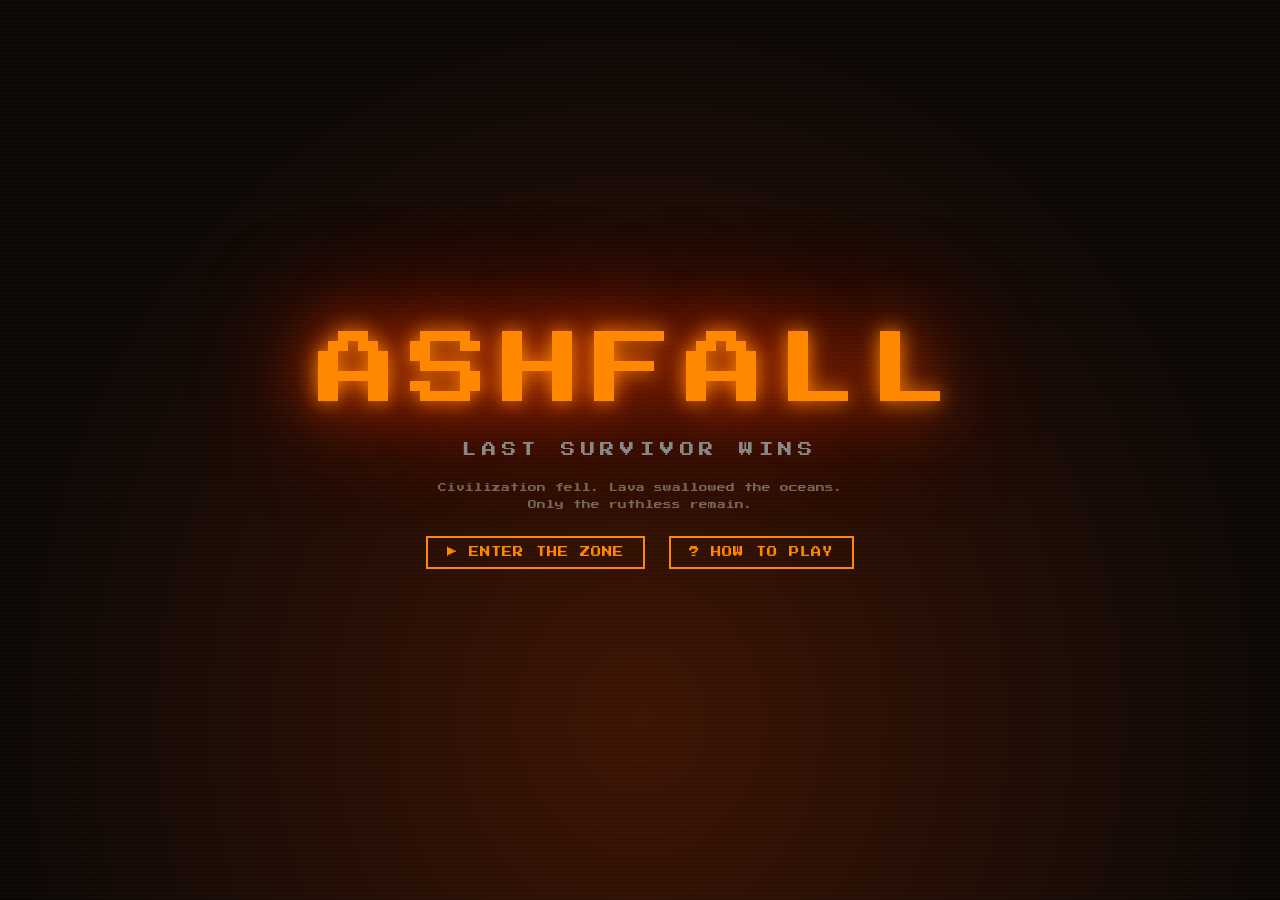
<file: static/games/ashfall/index.html>
<!DOCTYPE html>
<html lang="en">
<head>
  <meta charset="UTF-8" />
  <meta name="viewport" content="width=device-width, initial-scale=1.0" />
  <title>ASHFALL – Pixel Battle Royale</title>
  <link rel="stylesheet" href="style.css" />
</head>
<body>
  <!-- ══════════════════════════════════════════════
       ASHFALL – Post-Apocalyptic Battle Royale
       Run locally: open index.html in any modern browser.
       No build step required.
  ══════════════════════════════════════════════ -->

  <!-- SCREENS -->
  <div id="title-screen" class="screen active">
    <div class="title-glow">ASHFALL</div>
    <div class="subtitle">Last Survivor Wins</div>
    <div class="lore">Civilization fell. Lava swallowed the oceans.<br>Only the ruthless remain.</div>
    <div class="menu-btns">
      <button id="btn-start">▶ ENTER THE ZONE</button>
      <button id="btn-howto">? HOW TO PLAY</button>
    </div>
    <div id="howto" class="howto hidden">
      <b>WASD / Arrow Keys</b> – Move &amp; Jump<br>
      <b>Mouse</b> – Aim<br>
      <b>Left Click / Space</b> – Attack / Shoot<br>
      <b>R</b> – Reload&nbsp;&nbsp; <b>E</b> – Pick up item<br>
      <b>1-5</b> – Switch weapon slot<br>
      Avoid lava. Avoid the shrinking zone. Kill everything else.
    </div>
  </div>

  <div id="game-screen" class="screen">
    <canvas id="gameCanvas"></canvas>
    <!-- HUD -->
    <div id="hud">
      <div id="hud-left">
        <div class="hud-label">HP</div>
        <div id="hp-bar-wrap"><div id="hp-bar"></div></div>
        <div class="hud-label" style="margin-top:4px">ARMOR</div>
        <div id="armor-bar-wrap"><div id="armor-bar"></div></div>
      </div>
      <div id="hud-center">
        <div id="zone-timer">ZONE SAFE</div>
        <div id="kill-feed"></div>
      </div>
      <div id="hud-right">
        <div id="weapon-name">KNIFE</div>
        <div id="ammo-display">∞</div>
        <div id="minimap-wrap">
          <canvas id="minimap"></canvas>
        </div>
        <div id="alive-count">⚔ <span id="alive-num">8</span> ALIVE</div>
      </div>
    </div>
    <!-- Inventory bar -->
    <div id="inv-bar">
      <div class="inv-slot active" data-slot="0">1<span class="inv-icon">🔪</span></div>
      <div class="inv-slot" data-slot="1">2<span class="inv-icon">—</span></div>
      <div class="inv-slot" data-slot="2">3<span class="inv-icon">—</span></div>
      <div class="inv-slot" data-slot="3">4<span class="inv-icon">—</span></div>
      <div class="inv-slot" data-slot="4">5<span class="inv-icon">—</span></div>
    </div>
    <div id="pickup-prompt" class="hidden">Press <b>E</b> to pick up</div>
  </div>

  <div id="gameover-screen" class="screen">
    <div id="go-title">YOU DIED</div>
    <div id="go-rank"></div>
    <div id="go-stats"></div>
    <button id="btn-restart">↺ PLAY AGAIN</button>
  </div>

  <div id="win-screen" class="screen">
    <div id="win-title">VICTORY!</div>
    <div class="subtitle">Last Survivor</div>
    <div id="win-stats"></div>
    <button id="btn-restart2">↺ PLAY AGAIN</button>
  </div>

  <script src="game.js"></script>
</body>
</html>
</file>
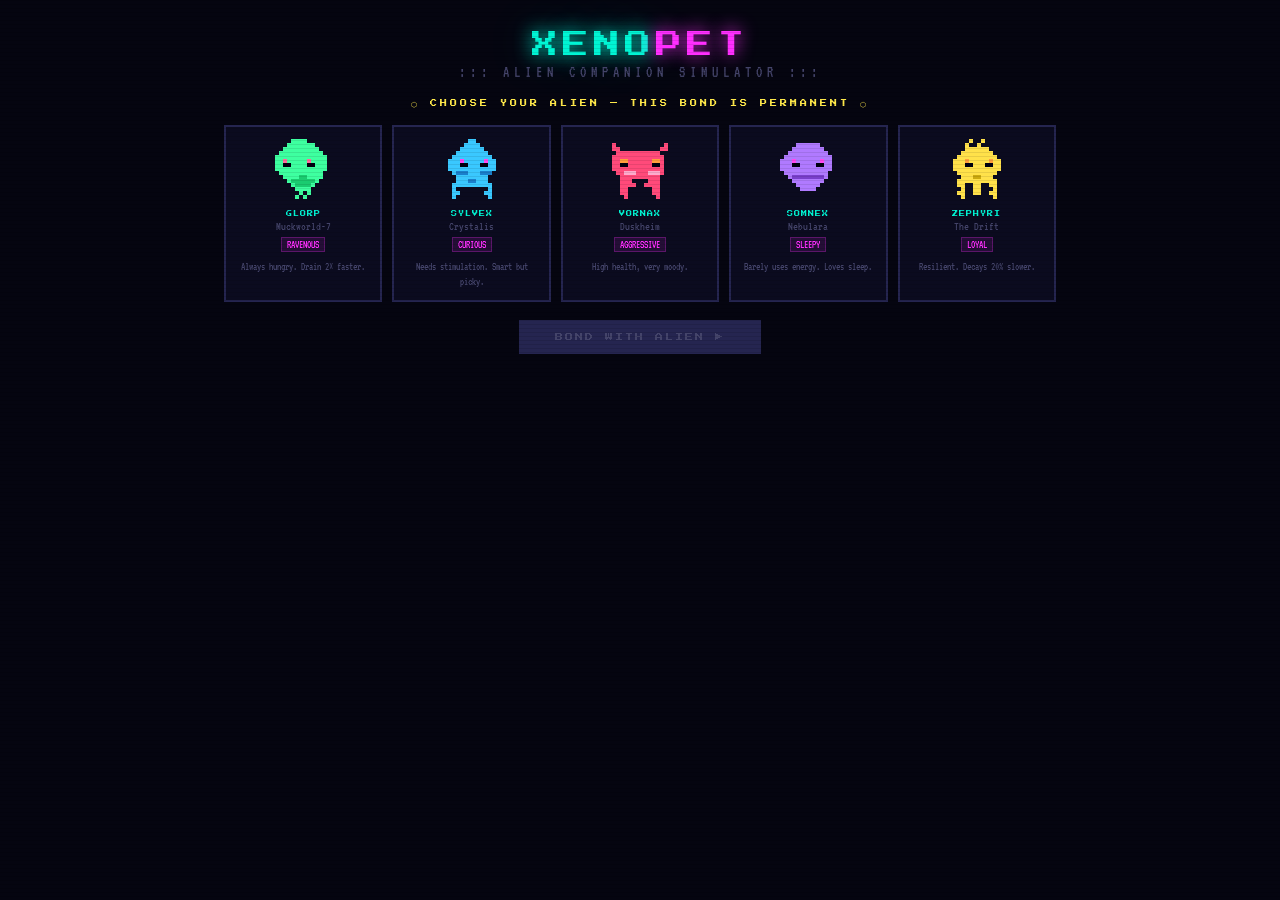
<file: static/games/xenopet/index.html>
<!DOCTYPE html>
<html lang="en">
<head>
<meta charset="UTF-8">
<meta name="viewport" content="width=device-width, initial-scale=1.0, user-scalable=no">
<meta name="theme-color" content="#050510">
<meta name="apple-mobile-web-app-capable" content="yes">
<meta name="apple-mobile-web-app-title" content="XENOPET">
<title>XENOPET — Alien Pet Simulator</title>
<link rel="preconnect" href="https://fonts.googleapis.com">
<link href="https://fonts.googleapis.com/css2?family=Press+Start+2P&family=VT323&display=swap" rel="stylesheet">
<style>
/* ===== RESET & TOKENS ===== */
*{box-sizing:border-box;margin:0;padding:0;-webkit-tap-highlight-color:transparent;}
:root{
  --bg:#050510;
  --surface:#0b0b1f;
  --surface2:#111128;
  --border:#1c1c3a;
  --border2:#252550;
  --cyan:#00f5d4;
  --pink:#ff2fff;
  --yellow:#ffe94a;
  --orange:#ff8c42;
  --red:#ff3b5c;
  --green:#3bffaa;
  --blue:#3bc4ff;
  --purple:#b06aff;
  --dim:#44446a;
  --text:#cccce8;
  --px:'Press Start 2P',monospace;
  --vt:'VT323',monospace;
}

html,body{height:100%;overflow:hidden;}
body{
  background:var(--bg);
  color:var(--text);
  font-family:var(--px);
  font-size:10px;
  display:flex;
  flex-direction:column;
  align-items:center;
  justify-content:flex-start;
  overflow:hidden;
}

/* scanlines */
body::after{
  content:'';position:fixed;inset:0;pointer-events:none;z-index:9999;
  background:repeating-linear-gradient(0deg,transparent,transparent 3px,rgba(0,0,0,.09) 3px,rgba(0,0,0,.09) 4px);
}

/* ===== SELECTION SCREEN ===== */
#selectionScreen{
  width:100%;max-width:860px;
  padding:16px 14px 20px;
  overflow-y:auto;
  height:100vh;
}

.sel-logo{
  text-align:center;padding:16px 0 6px;
  font-size:clamp(14px,4vw,26px);letter-spacing:5px;
  color:var(--cyan);
  text-shadow:0 0 18px var(--cyan),0 0 50px rgba(0,245,212,.3);
  animation:glow 3s ease-in-out infinite;
}
.sel-logo span{color:var(--pink);text-shadow:0 0 18px var(--pink);}
@keyframes glow{0%,100%{opacity:1;}50%{opacity:.85;}}
.sel-sub{text-align:center;font-family:var(--vt);font-size:16px;color:var(--dim);letter-spacing:5px;margin-bottom:20px;}

.sel-prompt{text-align:center;font-size:7px;color:var(--yellow);letter-spacing:3px;margin-bottom:16px;}

.species-grid{
  display:grid;
  grid-template-columns:repeat(5,1fr);
  gap:10px;margin-bottom:18px;
}
@media(max-width:700px){.species-grid{grid-template-columns:repeat(3,1fr);}}
@media(max-width:440px){.species-grid{grid-template-columns:repeat(2,1fr) ;gap:8px;}}

.sp-card{
  background:var(--surface);
  border:2px solid var(--border2);
  padding:12px 8px 10px;
  cursor:pointer;transition:all .18s;
  text-align:center;position:relative;
  user-select:none;
}
.sp-card:hover{border-color:var(--cyan);transform:translateY(-3px);box-shadow:0 6px 24px rgba(0,245,212,.12);}
.sp-card.picked{border-color:var(--pink)!important;box-shadow:0 0 20px rgba(255,47,255,.25)!important;}
.sp-card.picked::after{
  content:'✓';position:absolute;top:5px;right:7px;
  font-size:8px;color:var(--pink);
}
.sp-canvas{display:block;margin:0 auto 8px;image-rendering:pixelated;}
.sp-name{font-size:6px;color:var(--cyan);margin-bottom:3px;letter-spacing:1px;}
.sp-planet{font-family:var(--vt);font-size:12px;color:var(--dim);margin-bottom:5px;}
.sp-trait{
  font-family:var(--vt);font-size:11px;color:var(--pink);
  background:rgba(255,47,255,.1);border:1px solid rgba(255,47,255,.25);
  padding:1px 5px;display:inline-block;margin-bottom:7px;
}
.sp-desc{font-family:var(--vt);font-size:11px;color:var(--dim);line-height:1.4;}

.sel-btn{
  display:block;margin:0 auto;
  background:var(--cyan);color:#000;
  border:none;font-family:var(--px);font-size:8px;
  padding:13px 36px;cursor:pointer;transition:all .18s;letter-spacing:2px;
}
.sel-btn:disabled{background:var(--border2);color:var(--dim);cursor:not-allowed;}
.sel-btn:not(:disabled):hover{background:var(--pink);color:#fff;box-shadow:0 0 28px rgba(255,47,255,.45);}

/* ===== GAME SCREEN ===== */
#gameScreen{
  display:none;
  width:100%;max-width:860px;
  height:100vh;
  flex-direction:column;
  overflow:hidden;
}
#gameScreen.active{display:flex;}

/* Top bar */
.topbar{
  display:flex;align-items:center;gap:8px;flex-shrink:0;
  padding:8px 12px 7px;
  background:var(--surface);
  border-bottom:1px solid var(--border);
}
.tb-name{font-size:7px;color:var(--cyan);letter-spacing:2px;}
.tb-stage{
  font-family:var(--vt);font-size:15px;
  background:rgba(255,233,74,.1);border:1px solid rgba(255,233,74,.25);
  color:var(--yellow);padding:1px 7px;
}
.tb-time{font-family:var(--vt);font-size:16px;color:var(--dim);margin-left:auto;}
.tb-reset{
  background:none;border:1px solid var(--border2);color:var(--dim);
  font-family:var(--px);font-size:5px;padding:5px 8px;cursor:pointer;
  transition:all .15s;flex-shrink:0;
}
.tb-reset:hover{border-color:var(--red);color:var(--red);}

/* ---- DEAD overlay ---- */
#deadOverlay{
  display:none;position:fixed;inset:0;z-index:8000;
  background:rgba(0,0,0,.92);
  flex-direction:column;align-items:center;justify-content:center;text-align:center;
  padding:24px;
}
#deadOverlay.show{display:flex;}
.dead-skull{font-size:72px;margin-bottom:16px;animation:deadPulse 2s ease-in-out infinite;}
@keyframes deadPulse{0%,100%{transform:scale(1);}50%{transform:scale(1.08);}}
.dead-title{font-size:14px;color:var(--red);margin-bottom:10px;letter-spacing:3px;text-shadow:0 0 30px var(--red);}
.dead-msg{font-family:var(--vt);font-size:20px;color:var(--text);margin-bottom:24px;line-height:1.6;max-width:340px;}
.dead-btn{
  background:var(--red);color:#fff;border:none;
  font-family:var(--px);font-size:8px;padding:12px 28px;cursor:pointer;
  transition:all .18s;letter-spacing:2px;
}
.dead-btn:hover{box-shadow:0 0 28px rgba(255,59,92,.5);}

/* ---- Main content area ---- */
.game-body{
  flex:1;overflow:hidden;
  display:grid;
  grid-template-columns:1fr 220px;
  gap:0;
}
@media(max-width:600px){
  .game-body{grid-template-columns:1fr;grid-template-rows:auto 1fr;}
}

/* ---- Habitat ---- */
.habitat-col{
  display:flex;flex-direction:column;
  overflow:hidden;border-right:1px solid var(--border);
}
.habitat-wrap{
  flex:1;min-height:0;
  position:relative;
  background:var(--surface);
}
#habitatCanvas{
  display:block;
  width:100%;height:100%;
  image-rendering:pixelated;
}

/* speech bubble */
.speech-bubble{
  position:absolute;bottom:10px;left:50%;transform:translateX(-50%);
  background:var(--surface2);
  border:2px solid var(--cyan);
  padding:8px 12px;
  font-family:var(--vt);font-size:18px;
  color:var(--text);
  max-width:90%;text-align:center;
  white-space:nowrap;overflow:hidden;text-overflow:ellipsis;
  pointer-events:none;
  transition:opacity .3s;
}
.speech-bubble::after{
  content:'▶';position:absolute;bottom:5px;right:7px;
  font-size:8px;color:var(--cyan);animation:blink 1s step-end infinite;
}
@keyframes blink{0%,100%{opacity:1;}50%{opacity:0;}}

/* ---- Actions panel ---- */
.actions-col{
  display:flex;flex-direction:column;
  overflow-y:auto;
  background:var(--surface);
}
@media(max-width:600px){
  .actions-col{overflow-y:visible;}
  .habitat-col{min-height:220px;}
}

.acts-title{
  font-size:5px;color:var(--dim);letter-spacing:4px;
  padding:10px 12px 6px;
  border-bottom:1px solid var(--border);flex-shrink:0;
}

.action-btn{
  display:flex;align-items:center;gap:10px;
  padding:11px 12px;
  border:none;border-bottom:1px solid var(--border);
  background:transparent;color:var(--text);
  cursor:pointer;transition:all .15s;
  text-align:left;width:100%;
  position:relative;
}
.action-btn:hover:not(.cooldown):not(.disabled-btn){background:rgba(0,245,212,.05);}
.action-btn.urgent{animation:urgentPulse 1.5s ease-in-out infinite;}
@keyframes urgentPulse{0%,100%{background:transparent;}50%{background:rgba(255,59,92,.07);}}
.action-btn.cooldown{opacity:.5;cursor:default;}
.action-btn.disabled-btn{opacity:.3;cursor:not-allowed;}

.act-emoji{font-size:22px;flex-shrink:0;width:28px;text-align:center;}
.act-info{flex:1;min-width:0;}
.act-label{font-size:6px;letter-spacing:1px;color:var(--text);margin-bottom:3px;}
.act-status{font-family:var(--vt);font-size:14px;line-height:1;}
.act-status.ready{color:var(--green);}
.act-status.ticking{color:var(--dim);}
.act-status.urgent-text{color:var(--red);animation:blink 1s step-end infinite;}
.act-urgency{
  position:absolute;right:8px;top:50%;transform:translateY(-50%);
  font-size:14px;
}

/* ---- Stats strip (bottom of habitat col) ---- */
.stats-strip{
  flex-shrink:0;
  display:grid;grid-template-columns:repeat(5,1fr);
  border-top:1px solid var(--border);
  background:var(--surface);
}
.stat-cell{
  display:flex;flex-direction:column;align-items:center;
  padding:6px 4px 5px;
  border-right:1px solid var(--border);
  position:relative;overflow:hidden;
}
.stat-cell:last-child{border-right:none;}
.stat-icon{font-size:14px;margin-bottom:3px;}
.stat-label-sm{font-family:var(--vt);font-size:11px;color:var(--dim);margin-bottom:3px;}
.stat-num{font-family:var(--vt);font-size:16px;font-weight:bold;}
.stat-bar-mini{width:100%;height:4px;background:var(--border);margin-top:2px;}
.stat-bar-fill{height:100%;transition:width .5s ease,background .5s ease;}
.stat-cell.critical .stat-num{animation:blink 1s step-end infinite;}

/* ---- Warning banner ---- */
.warn-banner{
  background:rgba(255,59,92,.12);
  border-top:1px solid rgba(255,59,92,.4);
  color:var(--red);font-family:var(--vt);font-size:14px;
  padding:5px 12px;text-align:center;
  flex-shrink:0;
  animation:urgentPulse 2s ease infinite;
  display:none;
}
.warn-banner.show{display:block;}

/* ===== TOAST ===== */
#toast{
  position:fixed;bottom:20px;left:50%;transform:translateX(-50%) translateY(80px);
  background:var(--surface2);border:1px solid var(--cyan);
  color:var(--text);font-family:var(--vt);font-size:18px;
  padding:9px 18px;z-index:9000;transition:transform .3s ease;
  white-space:nowrap;pointer-events:none;
}
#toast.show{transform:translateX(-50%) translateY(0);}

/* ===== EVO overlay ===== */
#evoOverlay{
  display:none;position:fixed;inset:0;z-index:7000;
  background:rgba(0,0,0,.9);
  flex-direction:column;align-items:center;justify-content:center;
  text-align:center;padding:20px;
}
#evoOverlay.show{display:flex;animation:fadeIn .5s ease;}
@keyframes fadeIn{from{opacity:0;}to{opacity:1;}}
.evo-title{font-size:11px;color:var(--cyan);text-shadow:0 0 30px var(--cyan);margin-bottom:16px;letter-spacing:3px;}
.evo-form{font-family:var(--vt);font-size:32px;color:var(--pink);margin:10px 0 6px;letter-spacing:3px;}
.evo-desc{font-family:var(--vt);font-size:18px;color:var(--text);max-width:300px;line-height:1.6;}
.evo-close{
  margin-top:20px;background:var(--cyan);color:#000;border:none;
  font-family:var(--px);font-size:7px;padding:10px 22px;cursor:pointer;
}
</style>
</head>
<body>

<!-- ============ SELECTION SCREEN ============ -->
<div id="selectionScreen">
  <div class="sel-logo">XENO<span>PET</span></div>
  <div class="sel-sub">::: ALIEN COMPANION SIMULATOR :::</div>
  <div class="sel-prompt">⬡ CHOOSE YOUR ALIEN — THIS BOND IS PERMANENT ⬡</div>

  <div class="species-grid" id="speciesGrid"></div>

  <button class="sel-btn" id="selBtn" disabled onclick="bondAlien()">
    BOND WITH ALIEN ▶
  </button>
</div>

<!-- ============ GAME SCREEN ============ -->
<div id="gameScreen">

  <!-- Top bar -->
  <div class="topbar">
    <div class="tb-name" id="tbName">—</div>
    <div class="tb-stage" id="tbStage">LARVAL</div>
    <div class="tb-time" id="tbTime">00:00</div>
    <button class="tb-reset" onclick="confirmReset()">✕ RESET</button>
  </div>

  <!-- Body: habitat + actions -->
  <div class="game-body">

    <!-- Left: Habitat + stats -->
    <div class="habitat-col">
      <div class="habitat-wrap">
        <canvas id="habitatCanvas"></canvas>
        <div class="speech-bubble" id="speechBubble">...</div>
      </div>
      <div class="warn-banner" id="warnBanner">⚠ CRITICAL — YOUR ALIEN NEEDS CARE IMMEDIATELY</div>
      <div class="stats-strip" id="statsStrip">
        <!-- built by JS -->
      </div>
    </div>

    <!-- Right: Actions -->
    <div class="actions-col">
      <div class="acts-title">▶ CARE ACTIONS</div>
      <div id="actionsList">
        <!-- built by JS -->
      </div>
      <div class="acts-title" style="margin-top:4px;border-top:2px solid var(--border2);color:var(--yellow);">★ SPACE ACTIVITIES</div>
      <div id="hungerBuff" style="display:none;padding:6px 12px;background:rgba(255,233,74,.07);border-bottom:1px solid rgba(255,233,74,.2);font-family:var(--vt);font-size:14px;color:var(--yellow);text-align:center;"></div>
      <div id="activitiesList"></div>
    </div>

  </div>
</div>

<!-- Activity mini-game overlay — sits over the habitat -->
<div id="activityOverlay" style="display:none;position:fixed;inset:0;z-index:600;flex-direction:column;align-items:center;justify-content:center;background:rgba(5,5,16,.95);padding:16px;">
  <div id="actTitle" style="font-size:9px;color:var(--yellow);letter-spacing:3px;margin-bottom:5px;text-align:center;"></div>
  <div id="actInstr" style="font-family:var(--vt);font-size:17px;color:var(--dim);margin-bottom:10px;text-align:center;max-width:320px;"></div>
  <canvas id="actCanvas" width="320" height="240" style="image-rendering:pixelated;border:2px solid var(--border2);background:#020210;display:block;touch-action:none;cursor:crosshair;max-width:100%;"></canvas>
  <div id="actScore" style="font-family:var(--vt);font-size:24px;color:var(--cyan);margin-top:10px;min-height:30px;text-align:center;letter-spacing:2px;"></div>
  <div id="actRewards" style="font-family:var(--vt);font-size:16px;color:var(--green);min-height:22px;text-align:center;margin-top:2px;"></div>
  <div style="display:flex;gap:10px;margin-top:12px;">
    <button id="actStartBtn" onclick="activityAction()" style="background:var(--cyan);color:#000;border:none;font-family:var(--px);font-size:7px;padding:10px 22px;cursor:pointer;letter-spacing:1px;">START ▶</button>
    <button onclick="activityClose()" style="background:none;border:1px solid var(--border2);color:var(--dim);font-family:var(--px);font-size:7px;padding:10px 16px;cursor:pointer;">QUIT</button>
  </div>
</div>

<!-- Dead screen -->
<div id="deadOverlay">
  <div class="dead-skull">💀</div>
  <div class="dead-title">YOUR ALIEN HAS DIED</div>
  <div class="dead-msg" id="deadMsg">They waited. You didn't come.</div>
  <button class="dead-btn" onclick="startOver()">START OVER</button>
</div>

<!-- Evo overlay -->
<div id="evoOverlay">
  <div class="evo-title">⬡ EVOLUTION ⬡</div>
  <canvas id="evoSpriteCanvas" width="128" height="128" style="image-rendering:pixelated;margin:10px 0;"></canvas>
  <div class="evo-form" id="evoFormName"></div>
  <div class="evo-desc" id="evoFormDesc"></div>
  <button class="evo-close" onclick="closeEvo()">CONTINUE ▶</button>
</div>

<!-- Toast -->
<div id="toast"></div>

<script>
/* ====================================================
   SPRITE DATA — 16×16 pixel grids
   Each char = color index (0=transparent, 1-6=colors)
==================================================== */
const SPRITES = {
  GLORP:{
    colors:['#3effa0','#1acc70','#a0ffd0','#ff6b9d','#000010','#ffe14a'],
    frames:[
      ["0000011110000000","0000111111100000","0001111111110000","0011111111111000","0111111111111100","0114111114111100","0115511115511100","0111111111111100","0011111111111000","0001111221111000","0000122222210000","0000012222100000","0000001111000000","0000001001000000","0000001001000000","0000000000000000"],
      ["0000011110000000","0000111111100000","0001111111110000","0011111111111000","0111111111111100","0114111114111100","0115511115511100","0111111111111100","0011111111111000","0001111221111000","0000122222210000","0000012222100000","0000001111000000","0000000101000000","0000001010000000","0000000000000000"]
    ]
  },
  SYLVEX:{
    colors:['#3ac8ff','#1a80cc','#c0e8ff','#ff4af0','#000010','#ffe14a'],
    frames:[
      ["0000000110000000","0000001111000000","0000011111100000","0000111111110000","0001111111111000","0011141111141100","0011155111551100","0011111111111100","0001222111222000","0000111111110000","0000111221110000","0001111111111000","0001100000011000","0001100000011000","0001100000011000","0000000000000000"],
      ["0000000110000000","0000001111000000","0000011111100000","0000111111110000","0001111111111000","0011141111141100","0011155111551100","0011111111111100","0001222111222000","0000111111110000","0000111221110000","0001111111111000","0001000000001000","0001100000011000","0001000000001000","0000000000000000"]
    ]
  },
  VORNAX:{
    colors:['#ff4a7a','#cc1a44','#ffaacc','#ff9f3c','#000010','#ffe14a'],
    frames:[
      ["0100000000000010","0110000000000110","0011000000001100","0001111111110000","0011111111111000","0114411111144100","0115511111155100","0111111111111100","0011333111333100","0001111111111000","0001110000111000","0001111001111000","0001100000011000","0001100000011000","0001100000011000","0000100000001000"],
      ["0000000000000000","0100000000000010","0110000000000110","0011111111111000","0111111111111100","0114411111144100","0115511111155100","0111111111111100","0011333111333100","0001111111111000","0001110000111000","0001111001111000","0001100000011000","0001100000011000","0000100000001000","0000000000000000"]
    ]
  },
  SOMNEX:{
    colors:['#b07aff','#7a40cc','#ddd0ff','#ff4af0','#000010','#ffaaff'],
    frames:[
      ["0000011111100000","0000111111110000","0001111111111000","0011111111111100","0111111111111110","0111411111141110","0111551111551110","0111111111111110","0011111111111100","0001222222221000","0000111111110000","0000011111100000","0000011111100000","0000001111000000","0000000000000000","0000000000000000"],
      ["0000000000000000","0000011111100000","0000111111110000","0001111111111000","0011111111111100","0111411111141100","0111551111551100","0111111111111100","0011111111111000","0001222222221000","0000111111110000","0000011111100000","0000001111000000","0000000000000000","0000000000000000","0000000000000000"]
    ]
  },
  ZEPHYRI:{
    colors:['#ffe14a','#ccaa10','#fffff0','#ff9f3c','#000010','#ff4af0'],
    frames:[
      ["0000001001000000","0000001001000000","0000011111100000","0000111111110000","0001111111111000","0011141111141100","0011155111551100","0011111111111100","0001111111111000","0000111221110000","0001111111111000","0001100110011000","0001100110011000","0001100110011000","0000100000001000","0000100000001000"],
      ["0000001001000000","0000010010000000","0000011111100000","0000111111110000","0001111111111000","0011141111141100","0011155111551100","0011111111111100","0001111111111000","0000111221110000","0001111111111000","0001100110011000","0000100110001000","0001100110011000","0000100000001000","0000000000000000"]
    ]
  }
};

/* ====================================================
   SPECIES DATA
==================================================== */
const SPECIES = {
  GLORP:{id:'GLORP',name:'GLORP',planet:'Muckworld-7',trait:'RAVENOUS',
    desc:'Always hungry. Drain 2× faster.',color:'#3effa0',
    decay:{health:2.5,food:12,water:7,energy:3,hygiene:4,happiness:3,bathroom:8}},
  SYLVEX:{id:'SYLVEX',name:'SYLVEX',planet:'Crystalis',trait:'CURIOUS',
    desc:'Needs stimulation. Smart but picky.',color:'#3ac8ff',
    decay:{health:2,food:6,water:5,energy:4,hygiene:3,happiness:6,bathroom:5}},
  VORNAX:{id:'VORNAX',name:'VORNAX',planet:'Duskheim',trait:'AGGRESSIVE',
    desc:'High health, very moody.',color:'#ff4a7a',
    decay:{health:1.5,food:7,water:6,energy:3,hygiene:5,happiness:10,bathroom:6}},
  SOMNEX:{id:'SOMNEX',name:'SOMNEX',planet:'Nebulara',trait:'SLEEPY',
    desc:'Barely uses energy. Loves sleep.',color:'#b07aff',
    decay:{health:2,food:5,water:4,energy:1.5,hygiene:3,happiness:3,bathroom:4}},
  ZEPHYRI:{id:'ZEPHYRI',name:'ZEPHYRI',planet:'The Drift',trait:'LOYAL',
    desc:'Resilient. Decays 20% slower.',color:'#ffe14a',
    decay:{health:1.5,food:4.5,water:3.5,energy:2.2,hygiene:2.5,happiness:2.5,bathroom:3.5}}
};

/* ====================================================
   CARE ACTIONS — each has a timer and stat effects
==================================================== */
const ACTIONS = [
  {
    id:'food', emoji:'🍗', label:'FEED',
    cooldownMs: 3*60*60*1000,   // 3 hours until needed again
    urgentAfterMs: 4*60*60*1000, // urgent at 4h
    criticalAfterMs: 6*60*60*1000,// critical at 6h (health drain starts)
    stat:'food',
    effects:{food:70, health:5},
    hintReady:'Hungry! Feed me.',
    hintUrgent:'STARVING! Feed me NOW!',
    hintDone:'Mmm. That hit the spot.'
  },
  {
    id:'water', emoji:'💧', label:'WATER',
    cooldownMs: 2*60*60*1000,
    urgentAfterMs: 3*60*60*1000,
    criticalAfterMs: 5*60*60*1000,
    stat:'water',
    effects:{water:80, health:3},
    hintReady:'Thirsty!',
    hintUrgent:'SO THIRSTY. Water please!',
    hintDone:'Ahh... refreshing.'
  },
  {
    id:'bath', emoji:'🛁', label:'BATH',
    cooldownMs: 4*60*60*1000,
    urgentAfterMs: 6*60*60*1000,
    criticalAfterMs: 9*60*60*1000,
    stat:'hygiene',
    effects:{hygiene:90, happiness:10},
    hintReady:'Could use a wash.',
    hintUrgent:'I smell terrible. BATH.',
    hintDone:'Squeaky clean!'
  },
  {
    id:'bathroom', emoji:'🚽', label:'BATHROOM',
    cooldownMs: 2*60*60*1000,
    urgentAfterMs: 3*60*60*1000,
    criticalAfterMs: 4.5*60*60*1000,
    stat:'bathroom',
    effects:{bathroom:100, happiness:15},
    hintReady:'Need to go...',
    hintUrgent:'URGENT. Bathroom NOW.',
    hintDone:'Oh thank goodness.'
  },
  {
    id:'play', emoji:'🎮', label:'PLAY',
    cooldownMs: 3*60*60*1000,
    urgentAfterMs: 5*60*60*1000,
    criticalAfterMs: 8*60*60*1000,
    stat:'happiness',
    effects:{happiness:60, energy:-10},
    hintReady:'Wanna play!',
    hintUrgent:'SO BORED. Play with me!',
    hintDone:'That was fun!'
  },
  {
    id:'sleep', emoji:'💤', label:'SLEEP',
    cooldownMs: 8*60*60*1000,
    urgentAfterMs: 10*60*60*1000,
    criticalAfterMs: 14*60*60*1000,
    stat:'energy',
    effects:{energy:100, health:5},
    hintReady:'Getting sleepy...',
    hintUrgent:'Exhausted. Need sleep!',
    hintDone:'That was a great nap.'
  },
  {
    id:'medicine', emoji:'💊', label:'MEDICINE',
    cooldownMs: 12*60*60*1000,
    urgentAfterMs: 999*60*60*1000, // never urgent on its own
    criticalAfterMs: 999*60*60*1000,
    stat:'health',
    effects:{health:40},
    hintReady:'Feeling off...',
    hintUrgent:'',
    hintDone:'Feeling better.'
  },
  {
    id:'pet', emoji:'🤗', label:'CUDDLE',
    cooldownMs: 1*60*60*1000,
    urgentAfterMs: 999*60*60*1000,
    criticalAfterMs: 999*60*60*1000,
    stat:'happiness',
    effects:{happiness:20, health:3},
    hintReady:'Want attention!',
    hintUrgent:'',
    hintDone:'*happy alien noises*'
  }
];

/* ====================================================
   STAT DISPLAY CONFIG
==================================================== */
const STATS_DISPLAY = [
  {key:'health',  icon:'❤️',  label:'HP',   color:'#ff3b5c', criticalAt:20},
  {key:'food',    icon:'🍗',  label:'FOOD', color:'#ff8c42', criticalAt:15},
  {key:'water',   icon:'💧',  label:'H₂O',  color:'#3bc4ff', criticalAt:15},
  {key:'energy',  icon:'⚡',  label:'NRG',  color:'#ffe94a', criticalAt:10},
  {key:'happiness',icon:'😊', label:'JOY',  color:'#3bffaa', criticalAt:20},
];

/* ====================================================
   DIALOGUES
==================================================== */
const DIALOGUES = {
  greeting_morning:["Good morning! Ready for today?","Morning! My food meter is already complaining.","Rise and shine! Don't forget to feed me."],
  greeting_night:["It's late... I'm tired.","Nighttime. Peaceful. Feed me though.","Getting sleepy..."],
  greeting_noon:["Hey! Glad you're here.","Checking in? Appreciate it.","Oh good, I was hoping you'd visit."],
  neglect_2h:["You were gone a while...","I managed. Barely.","Finally! I've been waiting."],
  neglect_6h:["Where were you?? I've been alone for hours.","Six hours. Do you know what that's like??","I was starting to think you forgot me."],
  neglect_12h:["...I almost gave up.","Half a day. My stats are a mess.","Please don't leave me that long again."],
  hungry:["I'm hungry...","Feed me? Please?","My stomach is making embarrassing sounds."],
  thirsty:["So thirsty...","Water. Need water.","Even a small sip would help."],
  dirty:["I need a bath. I can smell myself.","Can we do a bath soon?","Getting a little rank in here."],
  bathroom:["I really need to go...","Bathroom. Urgent.","This can't wait much longer."],
  bored:["I'm so bored...","Play with me?","There's nothing to do..."],
  tired:["*yawn*","Getting sleepy...","Could really use a nap."],
  sick:["I don't feel well...","Something's wrong with me...","Health is dropping... help?"],
  happy:["Life is good!","Everything is perfect right now.","This is what happiness feels like."],
  idle:["...","Just hanging out.","Hi! Nothing urgent right now.","...watching the cosmos go by."]
};

function pickLine(key){ const a=DIALOGUES[key]; return a[Math.floor(Math.random()*a.length)]; }

/* ====================================================
   EVOLUTION FORMS
==================================================== */
const EVO_FORMS = {
  PSYCHIC:  {name:'PSYCHIC ELDER', desc:'Intelligence transcended. Glowing eyes.'},
  TITAN:    {name:'APEX TITAN',    desc:'Unmatched strength. Iron constitution.'},
  EMPATH:   {name:'COSMIC EMPATH', desc:'Pure joy radiates from within.'},
  GUARDIAN: {name:'NOBLE GUARDIAN',desc:'Balance incarnate. A protector.'},
  GLITCH:   {name:'GLITCH HORROR', desc:'Corrupted by neglect. Reality breaks.'},
  WRAITH:   {name:'FERAL WRAITH',  desc:'Abandoned. Untameable. Gone.'}
};

/* ====================================================
   STATE
==================================================== */
const SAVE_KEY = 'xenopet3_save';
let G = null;            // game state
let RAF = null;          // animation frame
let CLK = null;          // clock interval
let CD_TICK = null;      // countdown tick interval
let SPRITE_FRAME = 0;
let selectedId = null;
// Active care animation: { id, frame, duration }
let activeAnim = null;

/* ====================================================
   SAVE / LOAD
==================================================== */
function save(){
  if(!G) return;
  G.alien.lastSeen = Date.now();
  localStorage.setItem(SAVE_KEY, JSON.stringify(G));
}
function load(){
  try{ const d=localStorage.getItem(SAVE_KEY); if(d) return JSON.parse(d); }catch(e){}
  return null;
}

/* ====================================================
   SPRITE DRAWING
==================================================== */
function drawSprite(ctx, id, scale, ox, oy, frame, tint){
  const sp = SPRITES[id]; if(!sp) return;
  const f = frame % sp.frames.length;
  const grid = sp.frames[f];
  for(let r=0;r<16;r++){
    for(let c=0;c<16;c++){
      const ch = grid[r][c]; if(ch==='0') continue;
      ctx.fillStyle = sp.colors[parseInt(ch)-1];
      ctx.fillRect(ox+c*scale, oy+r*scale, scale, scale);
    }
  }
  if(tint){
    ctx.fillStyle = tint;
    ctx.fillRect(ox, oy, 16*scale, 16*scale);
  }
}

/* ====================================================
   BUILD SELECTION SCREEN
==================================================== */
function buildSelection(){
  const grid = document.getElementById('speciesGrid');
  Object.values(SPECIES).forEach(sp => {
    const card = document.createElement('div');
    card.className = 'sp-card';
    card.dataset.id = sp.id;
    card.onclick = () => pickSpecies(sp.id);

    const cv = document.createElement('canvas');
    cv.className = 'sp-canvas';
    cv.width = 64; cv.height = 64;
    const ctx = cv.getContext('2d');
    ctx.imageSmoothingEnabled = false;
    drawSprite(ctx, sp.id, 4, 0, 0, 0, null);
    let f=0; setInterval(()=>{ ctx.clearRect(0,0,64,64); drawSprite(ctx,sp.id,4,0,0,Math.floor(f++/8),null); }, 120);

    card.innerHTML = `
      <div class="sp-name">${sp.name}</div>
      <div class="sp-planet">${sp.planet}</div>
      <div class="sp-trait">${sp.trait}</div>
      <div class="sp-desc">${sp.desc}</div>`;
    card.insertBefore(cv, card.firstChild);
    grid.appendChild(card);
  });
}

function pickSpecies(id){
  selectedId = id;
  document.querySelectorAll('.sp-card').forEach(c => c.classList.toggle('picked', c.dataset.id === id));
  document.getElementById('selBtn').disabled = false;
}

function bondAlien(){
  if(!selectedId) return;
  const sp = SPECIES[selectedId];
  const now = Date.now();
  G = {
    alien:{
      speciesId: selectedId,
      name: sp.name,
      stage: 'LARVAL',
      evoForm: null,
      bondedAt: now,
      lastSeen: now,
      dead: false,
      deathMsg: '',
      stats:{ health:100, food:80, water:80, energy:90, hygiene:90, happiness:80, bathroom:70 },
      // last-cared timestamps
      lastFood: now, lastWater: now, lastBath: now,
      lastBathroom: now-(60*60*1000), // start needing bathroom sooner
      lastPlay: now, lastSleep: now-(2*60*60*1000), lastMedicine: now, lastPet: now,
      careScore: 0
    }
  };
  save();
  switchToGame();
}

/* ====================================================
   SWITCH SCREENS
==================================================== */
function switchToGame(){
  document.getElementById('selectionScreen').style.display = 'none';
  const gs = document.getElementById('gameScreen');
  gs.style.display = 'flex'; // immediate show — no classList dance
  gs.classList.add('active');

  applyOfflineDecay();
  buildStatsStrip();
  buildActionsList();
  startHabitat();
  startClock();
  startCDTick();
  renderAll();
  save();
}

/* ====================================================
   OFFLINE DECAY — apply time passed since last seen
==================================================== */
function applyOfflineDecay(){
  const {alien} = G;
  const now = Date.now();
  const hrs = Math.max(0, (now - alien.lastSeen) / 3600000);
  if(hrs < 0.01) return;

  const sp = SPECIES[alien.speciesId];
  const decay = sp.decay;

  // Each stat drains based on hours * per-hour decay rate
  alien.stats.food      = Math.max(0, alien.stats.food      - decay.food      * hrs);
  alien.stats.water     = Math.max(0, alien.stats.water     - decay.water     * hrs);
  alien.stats.energy    = Math.max(0, alien.stats.energy    - decay.energy    * hrs);
  alien.stats.hygiene   = Math.max(0, alien.stats.hygiene   - decay.hygiene   * hrs);
  alien.stats.happiness = Math.max(0, alien.stats.happiness - decay.happiness * hrs);
  alien.stats.bathroom  = Math.max(0, alien.stats.bathroom  - decay.bathroom  * hrs);

  // Health drains if critical stats hit zero
  let healthHit = 0;
  if(alien.stats.food   === 0) healthHit += 8 * hrs;
  if(alien.stats.water  === 0) healthHit += 6 * hrs;
  if(alien.stats.bathroom === 0) healthHit += 4 * hrs;
  alien.stats.health = Math.max(0, alien.stats.health - decay.health * hrs - healthHit);

  alien.lastSeen = now;
  checkDeath();
}

/* ====================================================
   REALTIME DECAY TICK — called every 30 seconds
==================================================== */
function tickDecay(){
  if(!G || G.alien.dead) return;
  const {alien} = G;
  const sp = SPECIES[alien.speciesId];
  const decay = sp.decay;
  const hrs = 30/3600; // 30 seconds in hours

  alien.stats.food      = Math.max(0, alien.stats.food      - decay.food      * hrs);
  alien.stats.water     = Math.max(0, alien.stats.water     - decay.water     * hrs);
  alien.stats.energy    = Math.max(0, alien.stats.energy    - decay.energy    * hrs);
  alien.stats.hygiene   = Math.max(0, alien.stats.hygiene   - decay.hygiene   * hrs);
  alien.stats.happiness = Math.max(0, alien.stats.happiness - decay.happiness * hrs);
  alien.stats.bathroom  = Math.max(0, alien.stats.bathroom  - decay.bathroom  * hrs);

  let hDrain = 0;
  if(alien.stats.food   === 0) hDrain += 8 * hrs;
  if(alien.stats.water  === 0) hDrain += 6 * hrs;
  if(alien.stats.bathroom === 0) hDrain += 4 * hrs;
  alien.stats.health = Math.max(0, alien.stats.health - (SPECIES[alien.speciesId].decay.health * hrs) - hDrain);

  checkDeath();
  updateStatsDisplay();
  updateActionBadges();
  checkEvolution();
  save();
}

/* ====================================================
   DEATH CHECK
==================================================== */
function checkDeath(){
  const {alien} = G;
  if(alien.dead) return;
  if(alien.stats.health <= 0){
    alien.dead = true;
    // Figure out cause of death
    if(alien.stats.food === 0 && alien.stats.water === 0) alien.deathMsg = 'Starved and dehydrated. They needed you.';
    else if(alien.stats.food === 0) alien.deathMsg = 'They starved to death. Food was all they needed.';
    else if(alien.stats.water === 0) alien.deathMsg = 'They died of dehydration. Please remember the water.';
    else alien.deathMsg = 'Health reached zero. They waited for you as long as they could.';
    save();
    showDead();
  }
}

function showDead(){
  document.getElementById('deadMsg').textContent = G.alien.deathMsg;
  document.getElementById('deadOverlay').classList.add('show');
}

function startOver(){
  localStorage.removeItem(SAVE_KEY);
  G = null; selectedId = null;
  if(RAF) cancelAnimationFrame(RAF);
  if(CLK) clearInterval(CLK);
  if(CD_TICK) clearInterval(CD_TICK);
  document.getElementById('deadOverlay').classList.remove('show');
  document.getElementById('gameScreen').classList.remove('active');
  document.getElementById('gameScreen').style.display = 'none';
  document.getElementById('selectionScreen').style.display = '';
  document.getElementById('selBtn').disabled = true;
  document.querySelectorAll('.sp-card').forEach(c=>c.classList.remove('picked'));
  selectedId = null;
}

/* ====================================================
   EVOLUTION CHECK
==================================================== */
function checkEvolution(){
  const {alien} = G;
  const days = (Date.now() - alien.bondedAt) / 86400000;

  let newStage = 'LARVAL';
  if(days >= 4 && days < 8) newStage = 'JUVENILE';
  if(days >= 8) newStage = 'ADULT';

  if(newStage === 'ADULT' && !alien.evoForm){
    const {stats, careScore} = alien;
    if(stats.health === 0 || stats.food === 0 || stats.water === 0) alien.evoForm = 'GLITCH';
    else if(careScore < 10) alien.evoForm = 'WRAITH';
    else if(stats.energy > 70 && stats.happiness > 70) alien.evoForm = 'EMPATH';
    else if(stats.health > 80) alien.evoForm = 'TITAN';
    else if(stats.happiness > 75) alien.evoForm = 'GUARDIAN';
    else alien.evoForm = 'PSYCHIC';
    showEvo();
  }

  if(alien.stage !== newStage){
    alien.stage = newStage;
    document.getElementById('tbStage').textContent = newStage + (alien.evoForm ? ` · ${EVO_FORMS[alien.evoForm].name}` : '');
  }
}

function showEvo(){
  const form = EVO_FORMS[G.alien.evoForm];
  document.getElementById('evoFormName').textContent = form.name;
  document.getElementById('evoFormDesc').textContent = form.desc;
  // Draw sprite in evo canvas
  const c = document.getElementById('evoSpriteCanvas');
  const ctx = c.getContext('2d');
  ctx.imageSmoothingEnabled = false;
  let f=0; const ei = setInterval(()=>{ ctx.clearRect(0,0,128,128); drawSprite(ctx,G.alien.speciesId,8,0,0,Math.floor(f++/8),null); },120);
  document.getElementById('evoOverlay').classList.add('show');
  setTimeout(()=>clearInterval(ei), 10000);
}
function closeEvo(){ document.getElementById('evoOverlay').classList.remove('show'); }

/* ====================================================
   BUILD UI ELEMENTS
==================================================== */
function buildStatsStrip(){
  const strip = document.getElementById('statsStrip');
  strip.innerHTML = '';
  STATS_DISPLAY.forEach(s => {
    const cell = document.createElement('div');
    cell.className = 'stat-cell';
    cell.id = `sc-${s.key}`;
    cell.innerHTML = `
      <div class="stat-icon">${s.icon}</div>
      <div class="stat-label-sm">${s.label}</div>
      <div class="stat-num" id="sn-${s.key}" style="color:${s.color}">100</div>
      <div class="stat-bar-mini"><div class="stat-bar-fill" id="sb-${s.key}" style="background:${s.color};width:100%"></div></div>`;
    strip.appendChild(cell);
  });
}

function buildActionsList(){
  const list = document.getElementById('actionsList');
  list.innerHTML = '';
  ACTIONS.forEach(act => {
    const btn = document.createElement('button');
    btn.className = 'action-btn';
    btn.id = `ab-${act.id}`;
    btn.onclick = () => doAction(act.id);
    btn.innerHTML = `
      <div class="act-emoji">${act.emoji}</div>
      <div class="act-info">
        <div class="act-label">${act.label}</div>
        <div class="act-status ready" id="as-${act.id}">READY</div>
      </div>
      <div class="act-urgency" id="au-${act.id}"></div>`;
    list.appendChild(btn);
  });
}

/* ====================================================
   PERFORM ACTION
==================================================== */
function doAction(id){
  if(!G || G.alien.dead) return;
  const {alien} = G;
  const act = ACTIONS.find(a=>a.id===id);
  if(!act) return;

  // Check cooldown
  const lastKey = `last${id.charAt(0).toUpperCase()+id.slice(1)}`;
  const elapsed = Date.now() - (alien[lastKey]||0);
  if(elapsed < act.cooldownMs * 0.1){ // can act after 10% of cooldown (so not double-tap locked)
    toast(`${act.emoji} Not yet!`); return;
  }

  // Apply effects
  for(const [stat,val] of Object.entries(act.effects)){
    alien.stats[stat] = Math.min(100, (alien.stats[stat]||0) + val);
  }
  alien[lastKey] = Date.now();
  alien.careScore = (alien.careScore||0) + 1;

  // Dialogue
  setSpeech(act.hintDone || 'Thanks!');
  toast(`${act.emoji} ${act.label} done!`);

  // Trigger care animation on the habitat canvas
  const animIds = ['food','water','bath','play','sleep','medicine'];
  if(animIds.includes(id)) activeAnim = { id, frame: 0, duration: 180 };

  updateStatsDisplay();
  updateActionBadges();
  save();
}

/* ====================================================
   RENDER / UPDATE
==================================================== */
function renderAll(){
  const {alien} = G;
  document.getElementById('tbName').textContent = alien.name + ' //';
  document.getElementById('tbStage').textContent = alien.stage + (alien.evoForm ? ` · ${EVO_FORMS[alien.evoForm].name}` : '');
  updateStatsDisplay();
  updateActionBadges();
  updateSpeechBubble();
  checkWarnBanner();
}

function updateStatsDisplay(){
  if(!G) return;
  const {stats} = G.alien;
  STATS_DISPLAY.forEach(s => {
    const val = Math.max(0, Math.min(100, stats[s.key]||0));
    const num = document.getElementById(`sn-${s.key}`);
    const bar = document.getElementById(`sb-${s.key}`);
    const cell = document.getElementById(`sc-${s.key}`);
    if(num) num.textContent = Math.floor(val);
    if(bar) bar.style.width = val + '%';
    if(cell){
      cell.classList.toggle('critical', val <= s.criticalAt);
      if(val <= s.criticalAt) bar.style.background = '#ff3b5c';
      else bar.style.background = s.color;
      if(val <= s.criticalAt) num.style.color = '#ff3b5c';
      else num.style.color = s.color;
    }
  });
}

/* Format ms remaining into h:mm:ss or mm:ss */
function fmtTime(ms){
  if(ms <= 0) return 'NOW';
  const s = Math.ceil(ms/1000);
  const h = Math.floor(s/3600);
  const m = Math.floor((s%3600)/60);
  const sec = s%60;
  if(h > 0) return `${h}h ${m.toString().padStart(2,'0')}m`;
  return `${m.toString().padStart(2,'0')}:${sec.toString().padStart(2,'0')}`;
}

function updateActionBadges(){
  if(!G) return;
  const {alien} = G;
  const now = Date.now();

  ACTIONS.forEach(act => {
    const lastKey = `last${act.id.charAt(0).toUpperCase()+act.id.slice(1)}`;
    const elapsed = now - (alien[lastKey] || 0);
    const btn = document.getElementById(`ab-${act.id}`);
    const statusEl = document.getElementById(`as-${act.id}`);
    const urgencyEl = document.getElementById(`au-${act.id}`);
    if(!btn || !statusEl) return;

    const timeUntilNeeded = act.cooldownMs - elapsed;
    const isUrgent = elapsed >= act.urgentAfterMs;
    const isCritical = elapsed >= act.criticalAfterMs;
    const isReady = timeUntilNeeded <= 0;

    btn.classList.remove('cooldown','urgent','disabled-btn');
    urgencyEl.textContent = '';

    if(isCritical){
      btn.classList.add('urgent');
      statusEl.className = 'act-status urgent-text';
      statusEl.textContent = act.hintUrgent || 'CRITICAL!';
      urgencyEl.textContent = '🔴';
    } else if(isUrgent){
      btn.classList.add('urgent');
      statusEl.className = 'act-status urgent-text';
      statusEl.textContent = act.hintReady || 'NEEDED!';
      urgencyEl.textContent = '🟡';
    } else if(isReady){
      statusEl.className = 'act-status ready';
      statusEl.textContent = 'READY';
    } else {
      btn.classList.add('cooldown');
      statusEl.className = 'act-status ticking';
      statusEl.textContent = fmtTime(timeUntilNeeded);
    }
  });
}

function updateSpeechBubble(){
  if(!G || G.alien.dead) return;
  const {alien} = G;
  const {stats} = alien;
  const now = Date.now();
  const hrsSince = (now - alien.lastSeen) / 3600000;
  let line = '';

  if(stats.health < 20)              line = pickLine('sick');
  else if(hrsSince > 12)             line = pickLine('neglect_12h');
  else if(hrsSince > 6)              line = pickLine('neglect_6h');
  else if(hrsSince > 2)              line = pickLine('neglect_2h');
  else if(stats.bathroom < 20)       line = pickLine('bathroom');
  else if(stats.food < 20)           line = pickLine('hungry');
  else if(stats.water < 20)          line = pickLine('thirsty');
  else if(stats.hygiene < 20)        line = pickLine('dirty');
  else if(stats.happiness < 20)      line = pickLine('bored');
  else if(stats.energy < 15)         line = pickLine('tired');
  else if(stats.health > 70 && stats.happiness > 70) line = pickLine('happy');
  else {
    const h = new Date().getHours();
    if(h < 7) line = pickLine('greeting_night');
    else if(h < 13) line = pickLine('greeting_morning');
    else if(h >= 21) line = pickLine('greeting_night');
    else line = pickLine('greeting_noon');
  }
  setSpeech(line);
}

function setSpeech(text){
  const el = document.getElementById('speechBubble');
  if(el) el.textContent = text;
}

function checkWarnBanner(){
  if(!G) return;
  const {stats} = G.alien;
  const bad = stats.health < 25 || stats.food < 15 || stats.water < 15 || stats.bathroom < 10;
  document.getElementById('warnBanner').classList.toggle('show', bad);
}

/* ====================================================
   HABITAT CANVAS
==================================================== */
function startHabitat(){
  if(RAF) cancelAnimationFrame(RAF);
  const canvas = document.getElementById('habitatCanvas');

  function resize(){
    canvas.width  = canvas.offsetWidth  || canvas.parentElement.offsetWidth  || 400;
    canvas.height = canvas.offsetHeight || canvas.parentElement.offsetHeight || 300;
  }
  resize();
  window.addEventListener('resize', resize);

  let frame = 0;
  function draw(){
    RAF = requestAnimationFrame(draw);
    if(!G) return;
    resize(); // keep canvas sized

    const ctx = canvas.getContext('2d');
    const W = canvas.width, H = canvas.height;
    if(W === 0 || H === 0) return;

    ctx.clearRect(0,0,W,H);

    // Sky gradient by time of day
    const hr = new Date().getHours();
    let c1, c2;
    if(hr>=5&&hr<8)   {c1='#0d0820';c2='#1a1040';}
    else if(hr>=8&&hr<18)  {c1='#060a1e';c2='#0f1535';}
    else if(hr>=18&&hr<22) {c1='#160825';c2='#220d3a';}
    else               {c1='#020208';c2='#06041a';}
    const sky = ctx.createLinearGradient(0,0,0,H);
    sky.addColorStop(0,c1); sky.addColorStop(1,c2);
    ctx.fillStyle = sky; ctx.fillRect(0,0,W,H);

    // Stars
    const starSeeds=[[.07,.12],[.18,.05],[.32,.18],[.48,.08],[.62,.15],[.74,.06],[.88,.2],[.93,.1],[.22,.28],[.55,.22],[.78,.3]];
    starSeeds.forEach(([sx,sy])=>{
      const twinkle = 0.3 + 0.7*Math.abs(Math.sin(frame*0.02+sx*15));
      ctx.globalAlpha = twinkle * 0.9;
      ctx.fillStyle = '#fff';
      ctx.fillRect(Math.floor(sx*W), Math.floor(sy*H*0.75), 2, 2);
    });
    ctx.globalAlpha = 1;

    // Ground
    ctx.fillStyle = '#0a1208'; ctx.fillRect(0,H*0.78,W,H*0.22);
    ctx.fillStyle = '#111f0e'; ctx.fillRect(0,H*0.76,W,H*0.04);

    // Alien sprite — centered, sitting on ground
    const scale = Math.max(3, Math.min(8, Math.floor(Math.min(W,H)/52)));
    const sw = 16*scale, sh = 16*scale;
    const ax = Math.floor((W-sw)/2);
    const ay = Math.floor(H*0.76 - sh - 2 + Math.sin(frame*0.04)*3);

    // Shadow
    ctx.fillStyle = 'rgba(0,0,0,.3)';
    ctx.beginPath();
    ctx.ellipse(Math.floor(W/2), Math.floor(H*0.78), Math.floor(sw*0.38), 5, 0, 0, Math.PI*2);
    ctx.fill();

    // Determine tint
    let tint = null;
    const h = G.alien.stats.health;
    if(G.alien.dead) tint = 'rgba(80,0,0,0.5)';
    else if(h < 20) tint = `rgba(255,0,60,${0.1+0.1*Math.abs(Math.sin(frame*.05))})`;

    // Draw on temp canvas for pixel-perfect scaling
    const tmp = document.createElement('canvas');
    tmp.width = sw; tmp.height = sh;
    const tc = tmp.getContext('2d');
    tc.imageSmoothingEnabled = false;
    drawSprite(tc, G.alien.speciesId, scale, 0, 0, Math.floor(frame/10), tint);
    ctx.imageSmoothingEnabled = false;
    ctx.drawImage(tmp, ax, ay);

    // Species color glow
    const sp = SPECIES[G.alien.speciesId];
    const [r,g,b] = hexToRgb(sp.color);
    const glow = ctx.createRadialGradient(W/2,H*0.77,0,W/2,H*0.77,80);
    glow.addColorStop(0,`rgba(${r},${g},${b},0.14)`);
    glow.addColorStop(1,'transparent');
    ctx.fillStyle = glow;
    ctx.fillRect(0,0,W,H);

    // ═══ CARE ANIMATIONS ═══
    if(activeAnim){
      const af = activeAnim.frame;
      const cx = W/2, alienTop = ay;
      const progress = af / activeAnim.duration; // 0→1
      const fadeOut = af > activeAnim.duration * 0.65 ? 1 - (af - activeAnim.duration*0.65)/(activeAnim.duration*0.35) : 1;

      ctx.save();

      // ── FEED 🍗 ── chicken legs rain down, alien bounces happily
      if(activeAnim.id === 'food'){
        // Falling food items
        const foods = ['🍗','🍖','⭐','🌮','🍕'];
        for(let i=0;i<6;i++){
          const seed = i * 137.5;
          const startX = (Math.sin(seed)*0.4+0.5)*W;
          const t = ((af/3 + seed) % activeAnim.duration) / activeAnim.duration;
          const fy = t * (H*0.85);
          const alpha = fadeOut * Math.min(1, t < 0.1 ? t*10 : 1);
          ctx.globalAlpha = alpha;
          ctx.font = `${20 + Math.sin(seed)*4}px serif`;
          ctx.textAlign = 'center';
          ctx.fillText(foods[i%foods.length], startX, fy);
        }
        // Happy glow ring around alien
        ctx.globalAlpha = fadeOut * 0.5 * Math.abs(Math.sin(af*0.2));
        const ring = ctx.createRadialGradient(cx, alienTop+sh/2, sw*0.3, cx, alienTop+sh/2, sw*0.9);
        ring.addColorStop(0,'transparent');
        ring.addColorStop(0.7,'rgba(255,200,50,0.4)');
        ring.addColorStop(1,'transparent');
        ctx.fillStyle = ring;
        ctx.fillRect(0,0,W,H);
        // Bouncing "+FOOD" text
        const textY = alienTop - 20 - Math.abs(Math.sin(af*0.15))*18;
        ctx.globalAlpha = fadeOut;
        ctx.font = 'bold 11px monospace';
        ctx.fillStyle = '#ffcc44';
        ctx.textAlign = 'center';
        ctx.fillText('+FOOD', cx, textY);
      }

      // ── WATER 💧 ── droplets arc up and fall, ripple at ground
      if(activeAnim.id === 'water'){
        for(let i=0;i<10;i++){
          const seed = i*36;
          const t = ((af*1.5 + seed*2) % 100) / 100;
          const angle = (seed/360)*Math.PI*2 - Math.PI*0.6;
          const radius = 45 + i*8;
          const dx = Math.cos(angle)*radius*t;
          const dy = -(Math.sin(Math.PI*t)*50) + 60*t*t;
          const alpha = fadeOut * (1-t*0.5);
          ctx.globalAlpha = alpha;
          // teardrop
          ctx.fillStyle = '#3bc4ff';
          ctx.shadowBlur = 8; ctx.shadowColor = '#3bc4ff';
          ctx.beginPath();
          ctx.arc(cx+dx, alienTop+sh*0.4+dy, 4+i%3, 0, Math.PI*2);
          ctx.fill();
          ctx.shadowBlur = 0;
        }
        // Ripple at ground level
        const rippleR = (af % 40) / 40 * 50;
        ctx.globalAlpha = fadeOut * (1 - (af%40)/40) * 0.6;
        ctx.strokeStyle = '#3bc4ff';
        ctx.lineWidth = 2;
        ctx.beginPath();
        ctx.ellipse(cx, H*0.77, rippleR, rippleR*0.3, 0, 0, Math.PI*2);
        ctx.stroke();
        // "+WATER" float
        const wy = alienTop - 20 - progress*25;
        ctx.globalAlpha = fadeOut;
        ctx.font = 'bold 11px monospace';
        ctx.fillStyle = '#3bc4ff';
        ctx.textAlign = 'center';
        ctx.shadowBlur = 8; ctx.shadowColor = '#3bc4ff';
        ctx.fillText('+WATER', cx, wy);
        ctx.shadowBlur = 0;
      }

      // ── BATH 🛁 ── bubbles float up, sparkle bursts
      if(activeAnim.id === 'bath'){
        // soap bubbles rising
        for(let i=0;i<14;i++){
          const seed = i*25.7;
          const lifeT = ((af*0.8 + seed*3) % 90) / 90;
          const bx = cx + Math.sin(seed+af*0.02)*sw*0.7;
          const by = alienTop + sh - lifeT * (sh + 60);
          const br = 4 + (i%4);
          ctx.globalAlpha = fadeOut * (1-lifeT*0.7) * 0.8;
          // bubble outline
          ctx.strokeStyle = `hsl(${180+i*15},80%,75%)`;
          ctx.lineWidth = 1.5;
          ctx.beginPath(); ctx.arc(bx, by, br, 0, Math.PI*2); ctx.stroke();
          // shine
          ctx.fillStyle = 'rgba(255,255,255,0.5)';
          ctx.beginPath(); ctx.arc(bx-br*0.3, by-br*0.3, br*0.3, 0, Math.PI*2); ctx.fill();
        }
        // sparkle burst when fresh (first 30 frames)
        if(af < 60){
          for(let i=0;i<8;i++){
            const angle = (i/8)*Math.PI*2 + af*0.1;
            const dist = 20 + af*0.8;
            const sx = cx + Math.cos(angle)*dist;
            const sy = alienTop + sh*0.4 + Math.sin(angle)*dist*0.6;
            ctx.globalAlpha = (1 - af/60) * fadeOut;
            ctx.fillStyle = '#fff';
            ctx.shadowBlur = 6; ctx.shadowColor = '#fff';
            ctx.fillRect(Math.floor(sx), Math.floor(sy), 3, 3);
            ctx.shadowBlur = 0;
          }
        }
        // "SQUEAKY CLEAN!" text
        const bTextY = alienTop - 16 - Math.sin(af*0.1)*6;
        ctx.globalAlpha = fadeOut;
        ctx.font = 'bold 9px monospace';
        ctx.fillStyle = '#b0f0ff';
        ctx.textAlign = 'center';
        ctx.fillText('✨ CLEAN!', cx, bTextY);
      }

      // ── PLAY 🎮 ── alien does a happy spin, stars burst out
      if(activeAnim.id === 'play'){
        // Spinning happy stars burst outward
        for(let i=0;i<12;i++){
          const angle = (i/12)*Math.PI*2 + af*0.05;
          const dist = 15 + Math.min(af*1.2, 70);
          const px2 = cx + Math.cos(angle)*dist;
          const py2 = alienTop + sh*0.5 + Math.sin(angle)*dist*0.65;
          const size = 3 + (i%3);
          ctx.globalAlpha = fadeOut * (0.4 + 0.6*Math.abs(Math.sin(af*0.15+i)));
          ctx.fillStyle = i%3===0?'#ffe94a':i%3===1?'#ff2fff':'#3bffaa';
          ctx.shadowBlur = 8; ctx.shadowColor = ctx.fillStyle;
          // pixel star
          ctx.fillRect(Math.floor(px2-size/2), Math.floor(py2-1), size, 2);
          ctx.fillRect(Math.floor(px2-1), Math.floor(py2-size/2), 2, size);
          ctx.shadowBlur = 0;
        }
        // bouncy +JOY text
        const joyOff = Math.abs(Math.sin(af*0.2))*14;
        ctx.globalAlpha = fadeOut;
        ctx.font = 'bold 11px monospace';
        ctx.fillStyle = '#3bffaa';
        ctx.textAlign = 'center';
        ctx.shadowBlur = 10; ctx.shadowColor = '#3bffaa';
        ctx.fillText('+JOY', cx, alienTop - 16 - joyOff);
        ctx.shadowBlur = 0;
        // confetti
        for(let i=0;i<8;i++){
          const cx2 = (i/8)*W;
          const cy2 = ((af*2 + i*40) % H*0.8);
          ctx.globalAlpha = fadeOut * 0.6;
          ctx.fillStyle = ['#ffe94a','#ff2fff','#3bc4ff','#3bffaa'][i%4];
          ctx.fillRect(Math.floor(cx2), Math.floor(cy2), 4, 4);
        }
      }

      // ── SLEEP 💤 ── Z's float up, gentle purple glow dims the scene
      if(activeAnim.id === 'sleep'){
        // Dim the whole scene slightly
        ctx.globalAlpha = fadeOut * 0.35;
        ctx.fillStyle = '#0d0025';
        ctx.fillRect(0, 0, W, H);
        // Floating Z's
        const zLetters = ['z','Z','z','Z','Z'];
        for(let i=0;i<5;i++){
          const seed = i*40;
          const lifeT = ((af*0.7 + seed*2) % 80) / 80;
          const zx = cx + Math.sin(seed+af*0.01)*sw*0.5 + (i-2)*12;
          const zy = alienTop - lifeT*(H*0.55) + 10;
          const zScale = 0.6 + lifeT*0.8;
          ctx.globalAlpha = fadeOut * (1-lifeT) * 0.9;
          ctx.font = `bold ${Math.floor(14*zScale)}px monospace`;
          ctx.fillStyle = '#b06aff';
          ctx.shadowBlur = 12; ctx.shadowColor = '#b06aff';
          ctx.textAlign = 'center';
          ctx.fillText(zLetters[i], zx, zy);
          ctx.shadowBlur = 0;
        }
        // Moon glow
        ctx.globalAlpha = fadeOut * 0.25;
        const moonGlow = ctx.createRadialGradient(W*0.8, H*0.1, 0, W*0.8, H*0.1, 80);
        moonGlow.addColorStop(0,'rgba(180,150,255,0.5)');
        moonGlow.addColorStop(1,'transparent');
        ctx.fillStyle = moonGlow;
        ctx.fillRect(0,0,W,H);
        ctx.globalAlpha = fadeOut;
        ctx.font = '22px serif';
        ctx.textAlign = 'center';
        ctx.fillText('🌙', W*0.8, H*0.12);
        // "+ENERGY" text
        ctx.font = 'bold 11px monospace';
        ctx.fillStyle = '#b06aff';
        ctx.shadowBlur = 10; ctx.shadowColor = '#b06aff';
        ctx.fillText('+ENERGY', cx, alienTop - 16 - progress*20);
        ctx.shadowBlur = 0;
      }

      // ── MEDICINE 💊 ── green cross flashes, healing sparkles
      if(activeAnim.id === 'medicine'){
        // Green healing pulse expanding from alien
        const pulseR = (af%50)/50 * 80;
        ctx.globalAlpha = fadeOut * (1-(af%50)/50) * 0.5;
        ctx.strokeStyle = '#3bffaa';
        ctx.lineWidth = 2;
        ctx.beginPath();
        ctx.arc(cx, alienTop+sh*0.5, pulseR, 0, Math.PI*2);
        ctx.stroke();
        // Plus/cross symbol floating up
        const crossY = alienTop - 10 - progress*40;
        ctx.globalAlpha = fadeOut * (0.6 + 0.4*Math.abs(Math.sin(af*0.15)));
        ctx.fillStyle = '#3bffaa';
        ctx.shadowBlur = 14; ctx.shadowColor = '#3bffaa';
        ctx.fillRect(Math.floor(cx-2), Math.floor(crossY-8), 4, 16);
        ctx.fillRect(Math.floor(cx-8), Math.floor(crossY-2), 16, 4);
        ctx.shadowBlur = 0;
        // Healing sparkles orbiting
        for(let i=0;i<6;i++){
          const angle = (i/6)*Math.PI*2 + af*0.08;
          const orbR = 28 + Math.sin(af*0.1)*8;
          const sx = cx + Math.cos(angle)*orbR;
          const sy = alienTop+sh*0.5 + Math.sin(angle)*orbR*0.55;
          ctx.globalAlpha = fadeOut * (0.5+0.5*Math.abs(Math.sin(af*0.12+i)));
          ctx.fillStyle = '#3bffaa';
          ctx.fillRect(Math.floor(sx), Math.floor(sy), 3, 3);
        }
        // "+HEALTH" text
        ctx.globalAlpha = fadeOut;
        ctx.font = 'bold 11px monospace';
        ctx.fillStyle = '#3bffaa';
        ctx.shadowBlur = 10; ctx.shadowColor = '#3bffaa';
        ctx.textAlign = 'center';
        ctx.fillText('+HEALTH', cx, alienTop - 20 - progress*18);
        ctx.shadowBlur = 0;
      }

      ctx.globalAlpha = 1;
      ctx.restore();

      // Advance or expire
      activeAnim.frame++;
      if(activeAnim.frame >= activeAnim.duration) activeAnim = null;
    }
    // ═══ END CARE ANIMATIONS ═══

    frame++;
  }
  draw();
}

function hexToRgb(hex){
  const n = parseInt(hex.slice(1),16);
  return [(n>>16)&255,(n>>8)&255,n&255];
}

/* ====================================================
   CLOCK
==================================================== */
function startClock(){
  if(CLK) clearInterval(CLK);
  function tick(){
    const n=new Date();
    const el=document.getElementById('tbTime');
    if(el) el.textContent=n.getHours().toString().padStart(2,'0')+':'+n.getMinutes().toString().padStart(2,'0');
  }
  tick(); CLK = setInterval(tick, 5000);
}

/* ====================================================
   COUNTDOWN TICK — every second for live countdowns
==================================================== */
function startCDTick(){
  if(CD_TICK) clearInterval(CD_TICK);
  CD_TICK = setInterval(()=>{
    updateActionBadges();
    checkWarnBanner();
    // decay tick every 30 updates (= 30 seconds)
    if(Math.floor(Date.now()/1000) % 30 === 0) tickDecay();
    // refresh speech every 5 min
    if(Math.floor(Date.now()/1000) % 300 === 0) updateSpeechBubble();
  }, 1000);
}

/* ====================================================
   TOAST
==================================================== */
let toastTimer = null;
function toast(msg){
  const el = document.getElementById('toast');
  el.textContent = msg;
  el.classList.add('show');
  clearTimeout(toastTimer);
  toastTimer = setTimeout(()=>el.classList.remove('show'), 2200);
}

/* ====================================================
   RESET
==================================================== */
function confirmReset(){
  if(confirm('Release your alien and start over?')) startOver();
}

/* ====================================================
   ★ SPACE ACTIVITIES SYSTEM ★
   6 canvas mini-games, each animated, each affecting
   stats including hunger decay rate modifiers
==================================================== */

const SPACE_ACTIVITIES = [
  {
    id: 'star_fetch',
    emoji: '⭐',
    label: 'FETCH A STAR',
    desc: 'Launch into orbit and snag a falling star!',
    instr: 'TAP / CLICK to make your alien jump and catch stars!',
    cooldownMs: 20 * 60 * 1000, // 20min cooldown
    rewards: { happiness: 25, food: 10, energy: -8 },
    hungerBoost: -0.3,  // reduces hunger decay rate by 30% for 1 hour
    hungerBoostDuration: 60 * 60 * 1000,
    color: '#ffe94a',
    speechWin: ["Got it! That star tastes like stardust!", "CAUGHT IT! Did you see that?!", "Star secured! It's warm and delicious."],
    speechLose: ["I dropped it... it flew away 😢", "Almost! Next time!", "The star escaped... for now."]
  },
  {
    id: 'meteor_dodge',
    emoji: '☄️',
    label: 'METEOR DODGE',
    desc: 'Dodge the meteors raining from above!',
    instr: 'MOVE MOUSE / TAP to dodge incoming meteors!',
    cooldownMs: 15 * 60 * 1000,
    rewards: { happiness: 20, energy: -15, health: 5 },
    hungerBoost: -0.2,
    hungerBoostDuration: 45 * 60 * 1000,
    color: '#ff8c42',
    speechWin: ["DODGED EM ALL! I'm basically a ninja.", "Zero hits! I trained for this!", "Nothing can catch me in open space!"],
    speechLose: ["Ow... meteors hurt.", "Got hit... but I survived!", "Space is DANGEROUS."]
  },
  {
    id: 'nebula_swim',
    emoji: '🌌',
    label: 'NEBULA SWIM',
    desc: 'Dive through a colorful nebula cloud!',
    instr: 'Click glowing orbs before they fade — collect them all!',
    cooldownMs: 25 * 60 * 1000,
    rewards: { happiness: 30, water: 15, energy: 5 },
    hungerBoost: -0.15,
    hungerBoostDuration: 90 * 60 * 1000,
    color: '#b06aff',
    speechWin: ["The nebula is SO beautiful in person!", "I'm covered in cosmic dust! The good kind.", "Swimming through space feels amazing!"],
    speechLose: ["The currents pulled me out...", "Couldn't reach all the orbs!", "The nebula was too thick..."]
  },
  {
    id: 'planet_hop',
    emoji: '🪐',
    label: 'PLANET HOP',
    desc: 'Leap between floating platforms in zero-G!',
    instr: 'TAP / CLICK to jump — land on each planet!',
    cooldownMs: 30 * 60 * 1000,
    rewards: { happiness: 35, energy: -20, health: 8 },
    hungerBoost: 0.4,   // this one makes them MORE hungry (exercise!)
    hungerBoostDuration: 60 * 60 * 1000,
    color: '#3bffaa',
    speechWin: ["Visited every planet! My legs are tired.", "BEST. WORKOUT. EVER.", "Zero gravity parkour is my new hobby!"],
    speechLose: ["Floated off into space again...", "Missed the last planet by INCHES.", "Platform jumping is harder than it looks."]
  },
  {
    id: 'comet_surf',
    emoji: '🏄',
    label: 'COMET SURF',
    desc: 'Ride a blazing comet across the cosmos!',
    instr: 'Hold CLICK / HOLD TAP to surf, release to brake — stay on the comet!',
    cooldownMs: 35 * 60 * 1000,
    rewards: { happiness: 40, food: 5, energy: -12 },
    hungerBoost: -0.25,
    hungerBoostDuration: 75 * 60 * 1000,
    color: '#3bc4ff',
    speechWin: ["SURFING A COMET IS EVERYTHING.", "I could do that forever!", "The speed... the wind... the COSMOS!"],
    speechLose: ["Wiped out... face first into space.", "The comet bucked me off!", "Comet surfing is HARD."]
  },
  {
    id: 'blackhole_spin',
    emoji: '🕳️',
    label: 'VOID SPIN',
    desc: 'Orbit a black hole — collect energy wisps!',
    instr: 'Click WISPS as they orbit — avoid the void center!',
    cooldownMs: 40 * 60 * 1000,
    rewards: { happiness: 35, energy: 25, health: -5 },
    hungerBoost: -0.35,
    hungerBoostDuration: 120 * 60 * 1000,
    color: '#ff2fff',
    speechWin: ["I stared into the void... it blinked first.", "VOID POWER ABSORBED.", "Black holes are terrifying and beautiful."],
    speechLose: ["Got too close... barely escaped!", "The void almost got me...", "I need to stay further from the edge."]
  }
];

// Active hunger rate modifier (from completed activities)
let hungerModifier = { multiplier: 1.0, expiresAt: 0 };

function updateHungerBuffDisplay() {
  const el = document.getElementById('hungerBuff');
  if (!el) return;
  const now = Date.now();
  if (hungerModifier.expiresAt > now && hungerModifier.multiplier !== 1.0) {
    const mins = Math.ceil((hungerModifier.expiresAt - now) / 60000);
    const isReduced = hungerModifier.multiplier < 1.0;
    const pct = Math.round(Math.abs(1 - hungerModifier.multiplier) * 100);
    el.style.display = '';
    el.textContent = isReduced
      ? `🍗 HUNGER -${pct}% for ${mins}m`
      : `🍗 HUNGER +${pct}% (exercised!) ${mins}m`;
    el.style.color = isReduced ? 'var(--green)' : 'var(--orange)';
  } else {
    el.style.display = 'none';
  }
}

// Current open activity
let currentActivity = null;
let actRAF = null;
let actState = null; // game-specific state object

/* ---- Build activities list ---- */
function buildActivitiesList() {
  const list = document.getElementById('activitiesList');
  if (!list) return;
  list.innerHTML = '';
  SPACE_ACTIVITIES.forEach(act => {
    const btn = document.createElement('button');
    btn.className = 'action-btn';
    btn.id = `spa-${act.id}`;
    btn.onclick = () => openActivity(act.id);
    btn.style.borderLeft = `3px solid ${act.color}`;
    btn.innerHTML = `
      <div class="act-emoji">${act.emoji}</div>
      <div class="act-info">
        <div class="act-label" style="color:${act.color}">${act.label}</div>
        <div class="act-status ready" id="spa-s-${act.id}">READY</div>
      </div>`;
    list.appendChild(btn);
  });
}

function updateActivityBadges() {
  if (!G) return;
  const now = Date.now();
  SPACE_ACTIVITIES.forEach(act => {
    const lastKey = `lastActivity_${act.id}`;
    const elapsed = now - (G.alien[lastKey] || 0);
    const remaining = act.cooldownMs - elapsed;
    const btn = document.getElementById(`spa-${act.id}`);
    const statusEl = document.getElementById(`spa-s-${act.id}`);
    if (!btn || !statusEl) return;
    if (remaining > 0) {
      btn.classList.add('cooldown');
      statusEl.className = 'act-status ticking';
      statusEl.textContent = fmtTime(remaining);
    } else {
      btn.classList.remove('cooldown');
      statusEl.className = 'act-status ready';
      statusEl.textContent = 'READY ★';
    }
  });
}

/* ---- Open an activity ---- */
function openActivity(id) {
  if (!G || G.alien.dead) return;
  const act = SPACE_ACTIVITIES.find(a => a.id === id);
  if (!act) return;
  const lastKey = `lastActivity_${act.id}`;
  if (G.alien[lastKey] && Date.now() - G.alien[lastKey] < act.cooldownMs) {
    toast(`${act.emoji} Need to rest first!`); return;
  }

  currentActivity = act;
  document.getElementById('actTitle').textContent = `${act.emoji}  ${act.label}`;
  document.getElementById('actInstr').textContent = act.instr;
  document.getElementById('actScore').textContent = '';
  document.getElementById('actRewards').textContent = '';
  document.getElementById('actStartBtn').textContent = 'START ▶';
  document.getElementById('actStartBtn').disabled = false;
  document.getElementById('activityOverlay').style.display = 'flex';

  // init the game canvas
  const c = document.getElementById('actCanvas');
  c.width = Math.min(320, window.innerWidth - 48);
  c.height = Math.round(c.width * 0.75);
  actState = null;
  drawActivityIdle(act, c);

  // bind pointer events for during-game
  c.onmousedown = (e) => actPointerDown(e.offsetX, e.offsetY);
  c.ontouchstart = (e) => { e.preventDefault(); const t=e.touches[0]; const r=c.getBoundingClientRect(); actPointerDown(t.clientX-r.left, t.clientY-r.top); };
  c.onmousemove = (e) => actPointerMove(e.offsetX, e.offsetY);
  c.ontouchmove = (e) => { e.preventDefault(); const t=e.touches[0]; const r=c.getBoundingClientRect(); actPointerMove(t.clientX-r.left, t.clientY-r.top); };
  c.onmouseup = () => actPointerUp();
  c.ontouchend = () => actPointerUp();
}

function activityClose() {
  if (actRAF) cancelAnimationFrame(actRAF);
  actRAF = null; actState = null; currentActivity = null;
  document.getElementById('activityOverlay').style.display = 'none';
}

/* ---- Idle preview draw ---- */
function drawActivityIdle(act, c) {
  const ctx = c.getContext('2d');
  const W = c.width, H = c.height;
  ctx.clearRect(0, 0, W, H);
  // starfield bg
  ctx.fillStyle = '#020210';
  ctx.fillRect(0, 0, W, H);
  for (let i = 0; i < 40; i++) {
    ctx.fillStyle = `rgba(255,255,255,${0.2+Math.random()*0.6})`;
    ctx.fillRect(Math.random()*W, Math.random()*H, 1+(Math.random()>0.8?1:0), 1+(Math.random()>0.8?1:0));
  }
  // big icon
  ctx.font = `${Math.floor(H*0.32)}px serif`;
  ctx.textAlign = 'center';
  ctx.textBaseline = 'middle';
  ctx.fillText(act.emoji, W/2, H/2);
  ctx.textAlign = 'left'; ctx.textBaseline = 'alphabetic';
}

/* ---- Start button / tap handler ---- */
function activityAction() {
  if (!currentActivity || !actState) {
    startActivityGame(); // first press = start
  } else {
    actGameTap(); // mid-game tap
  }
}

function startActivityGame() {
  const act = currentActivity;
  const c = document.getElementById('actCanvas');
  document.getElementById('actStartBtn').textContent = 'TAP!';
  document.getElementById('actScore').textContent = 'GO!';

  // Init game state based on activity type
  actState = buildActivityState(act, c.width, c.height);
  runActivityLoop(act, c);
}

function actGameTap() {
  if (!actState) return;
  actState.tap = true;
}

function actPointerDown(x, y) {
  if (!actState) return;
  actState.tap = true;
  actState.px = x; actState.py = y;
  actState.held = true;
}
function actPointerMove(x, y) {
  if (!actState) return;
  actState.px = x; actState.py = y;
}
function actPointerUp() {
  if (!actState) return;
  actState.held = false;
}

/* ---- Game state builders ---- */
function buildActivityState(act, W, H) {
  const base = { W, H, frame: 0, tap: false, held: false, px: W/2, py: H/2,
    score: 0, done: false, won: false, timer: 8 * 60, particles: [] };

  if (act.id === 'star_fetch') {
    return { ...base,
      alienX: W/2, alienY: H*0.75, alienVY: 0,
      stars: Array.from({length:5}, (_,i) => ({
        x: 30 + (i * W/5) + Math.random()*30,
        y: -20 - Math.random()*H*0.5,
        vy: 1 + Math.random()*1.5,
        caught: false, size: 8+Math.random()*6
      })),
      ground: H*0.85,
      catchCount: 0, needed: 3
    };
  }
  if (act.id === 'meteor_dodge') {
    return { ...base,
      alienX: W/2, alienY: H*0.78, speed: 4,
      meteors: [], spawnTimer: 0, hitFlash: 0, hits: 0, maxHits: 3,
      timer: 10 * 60
    };
  }
  if (act.id === 'nebula_swim') {
    return { ...base,
      orbs: Array.from({length:8}, () => ({
        x: 20+Math.random()*(W-40), y: 20+Math.random()*(H-60),
        r: 12+Math.random()*10, lit: true,
        fadeTimer: 80+Math.floor(Math.random()*120),
        hue: Math.random()*360
      })),
      collected: 0, needed: 5, timer: 12*60
    };
  }
  if (act.id === 'planet_hop') {
    const platforms = Array.from({length:7}, (_, i) => ({
      x: 20 + Math.random()*(W-80),
      y: H*0.1 + i*(H*0.75/7),
      w: 50+Math.random()*30, landed: false
    }));
    platforms[platforms.length-1].y = H*0.8;
    return { ...base,
      alienX: platforms[platforms.length-1].x+20,
      alienY: platforms[platforms.length-1].y - 18,
      alienVX: 0, alienVY: 0, onGround: true,
      platforms, currentPlatform: platforms.length-1,
      reached: 0, needed: 5
    };
  }
  if (act.id === 'comet_surf') {
    return { ...base,
      cometX: -40, cometY: H*0.5, cometVX: 2.5,
      alienOffY: 0, balance: 50, falling: false,
      timer: 10*60, distance: 0
    };
  }
  if (act.id === 'blackhole_spin') {
    const cx = W/2, cy = H/2;
    return { ...base,
      cx, cy, angle: 0,
      wisps: Array.from({length:6}, (_, i) => ({
        angle: (i/6)*Math.PI*2,
        r: 60+Math.random()*40,
        collected: false, size: 10, alpha: 1
      })),
      collected: 0, needed: 5,
      dangerR: 35, deathR: 22,
      playerAngle: Math.PI, playerR: 90,
      timer: 12*60
    };
  }
  return base;
}

/* ---- Main activity render loop ---- */
function runActivityLoop(act, c) {
  if (actRAF) cancelAnimationFrame(actRAF);
  function loop() {
    if (!actState || actState.done) return;
    actRAF = requestAnimationFrame(loop);
    const ctx = c.getContext('2d');
    ctx.imageSmoothingEnabled = false;
    updateActivity(act, actState, ctx);
    drawActivity(act, actState, ctx);
    actState.frame++;
    if (actState.tap) actState.tap = false; // consume tap
  }
  loop();
}

/* ---- Per-game UPDATE logic ---- */
function updateActivity(act, s, ctx) {
  const W = s.W, H = s.H;
  s.timer = Math.max(0, s.timer - 1);

  // ── STAR FETCH ──
  if (act.id === 'star_fetch') {
    // alien jump on tap
    if (s.tap && s.alienY >= s.ground - 2) s.alienVY = -9;
    s.alienVY += 0.45; // gravity
    s.alienY = Math.min(s.ground, s.alienY + s.alienVY);
    // move stars down
    s.stars.forEach(st => {
      if (st.caught) return;
      st.y += st.vy;
      // catch check
      const dx = s.alienX - st.x, dy = s.alienY - st.y;
      if (!st.caught && Math.sqrt(dx*dx+dy*dy) < st.size + 14) {
        st.caught = true; s.catchCount++;
        spawnParticles(s, st.x, st.y, '#ffe94a', 12);
      }
      // reset star if missed
      if (st.y > H + 20) {
        st.y = -20 - Math.random()*80;
        st.x = 20 + Math.random()*(W-40);
        st.vy = 1 + Math.random()*2;
      }
    });
    if (s.catchCount >= s.needed || s.timer === 0) endActivity(s.catchCount >= s.needed);
  }

  // ── METEOR DODGE ──
  if (act.id === 'meteor_dodge') {
    // alien follows mouse/touch x
    s.alienX += (s.px - s.alienX) * 0.18;
    s.alienX = Math.max(10, Math.min(W-10, s.alienX));
    // spawn meteors
    s.spawnTimer--;
    if (s.spawnTimer <= 0) {
      s.meteors.push({ x: 20+Math.random()*(W-40), y:-15, vx:(Math.random()-0.5)*2, vy:2+Math.random()*3, r:8+Math.random()*8 });
      s.spawnTimer = 20 + Math.floor(Math.random()*20);
    }
    s.meteors.forEach(m => { m.x+=m.vx; m.y+=m.vy; });
    s.meteors = s.meteors.filter(m => m.y < H+20);
    // hit check
    if (s.hitFlash > 0) s.hitFlash--;
    s.meteors.forEach(m => {
      const dx=s.alienX-m.x, dy=s.alienY-m.y;
      if (Math.sqrt(dx*dx+dy*dy) < m.r+10 && s.hitFlash===0) {
        s.hits++; s.hitFlash=30;
        spawnParticles(s, s.alienX, s.alienY, '#ff3b5c', 8);
        if (s.hits >= s.maxHits) endActivity(false);
      }
    });
    s.score = Math.floor(s.frame / 60); // score = seconds survived
    if (s.timer === 0) endActivity(true);
  }

  // ── NEBULA SWIM ──
  if (act.id === 'nebula_swim') {
    s.orbs.forEach(orb => {
      if (!orb.lit) return;
      orb.fadeTimer--;
      if (orb.fadeTimer <= 0) { orb.lit = false; }
      // collect on click proximity
      if (s.tap || s.held) {
        const dx=s.px-orb.x, dy=s.py-orb.y;
        if (Math.sqrt(dx*dx+dy*dy) < orb.r+6) {
          orb.lit = false; s.collected++;
          spawnParticles(s, orb.x, orb.y, `hsl(${orb.hue},100%,70%)`, 10);
        }
      }
    });
    // respawn dead orbs
    s.orbs.forEach(orb => {
      if (!orb.lit && Math.random() < 0.005) {
        orb.lit = true; orb.fadeTimer = 80+Math.floor(Math.random()*100);
        orb.x=20+Math.random()*(W-40); orb.y=20+Math.random()*(s.H-60);
        orb.hue=Math.random()*360;
      }
    });
    if (s.collected >= s.needed || s.timer===0) endActivity(s.collected >= s.needed);
  }

  // ── PLANET HOP ──
  if (act.id === 'planet_hop') {
    // Jump on tap
    if (s.tap && s.onGround) { s.alienVY = -10; s.alienVX = (Math.random()-0.5)*4; s.onGround=false; }
    s.alienVY += 0.4;
    s.alienX += s.alienVX; s.alienY += s.alienVY;
    s.alienX = Math.max(8, Math.min(W-8, s.alienX));
    s.onGround = false;
    // platform landing
    s.platforms.forEach((p, i) => {
      if (s.alienY+12 >= p.y && s.alienY+12 <= p.y+14 && s.alienX >= p.x && s.alienX <= p.x+p.w && s.alienVY > 0) {
        s.alienY = p.y - 12; s.alienVY = 0; s.alienVX *= 0.3; s.onGround = true;
        if (!p.landed && i !== s.currentPlatform) { p.landed=true; s.reached++; spawnParticles(s,s.alienX,p.y,'#3bffaa',10); }
        s.currentPlatform = i;
      }
    });
    if (s.alienY > H+20) { s.alienY=-20; s.alienVY=0; s.alienX=W/2; } // fell off
    if (s.reached >= s.needed || s.timer===0) endActivity(s.reached>=s.needed);
  }

  // ── COMET SURF ──
  if (act.id === 'comet_surf') {
    if (!s.falling) {
      s.cometX += s.cometVX; s.cometVX = Math.min(5, s.cometVX + 0.01);
      s.cometY = H*0.5 + Math.sin(s.frame*0.04)*H*0.25;
      // balance: holding keeps balance, not holding loses it
      if (s.held) { s.balance = Math.min(100, s.balance+1.5); }
      else         { s.balance = Math.max(0,   s.balance-0.8); }
      s.alienOffY = (50-s.balance)*0.6;
      s.distance++;
      if (s.balance <= 0) { s.falling=true; spawnParticles(s, s.cometX, s.cometY, '#ff8c42', 16); }
      if (s.cometX > W+60 || s.timer===0) endActivity(s.distance > 200);
    }
  }

  // ── BLACK HOLE SPIN ──
  if (act.id === 'blackhole_spin') {
    s.angle += 0.015;
    // wisps orbit
    s.wisps.forEach(w => { w.angle += 0.02; w.x = s.cx + Math.cos(w.angle)*w.r; w.y = s.cy + Math.sin(w.angle)*w.r; });
    // player orbits with mouse influence
    const targetAngle = Math.atan2(s.py - s.cy, s.px - s.cx);
    s.playerAngle += 0.04;
    s.playerX = s.cx + Math.cos(s.playerAngle)*s.playerR;
    s.playerY = s.cy + Math.sin(s.playerAngle)*s.playerR;
    // collect wisps on click
    if (s.tap || s.held) {
      s.wisps.forEach(w => {
        if (w.collected) return;
        const dx=s.playerX-w.x, dy=s.playerY-w.y;
        if (Math.sqrt(dx*dx+dy*dy) < w.size+10) {
          w.collected=true; s.collected++;
          spawnParticles(s, w.x, w.y, '#ff2fff', 10);
        }
      });
    }
    if (s.collected >= s.needed || s.timer===0) endActivity(s.collected>=s.needed);
  }

  // Update particles
  s.particles = s.particles.filter(p => p.life > 0);
  s.particles.forEach(p => { p.x+=p.vx; p.y+=p.vy; p.vy+=0.15; p.life--; });
}

/* ---- Per-game DRAW logic ---- */
function drawActivity(act, s, ctx) {
  const W=s.W, H=s.H;
  // background
  ctx.fillStyle='#020210'; ctx.fillRect(0,0,W,H);
  // stars
  for(let i=0;i<30;i++){
    const sx=(Math.sin(i*7.3)*0.5+0.5)*W, sy=(Math.cos(i*3.7)*0.5+0.5)*H;
    const tw=0.3+0.7*Math.abs(Math.sin(s.frame*0.02+i));
    ctx.globalAlpha=tw*0.7; ctx.fillStyle='#fff';
    ctx.fillRect(Math.floor(sx),Math.floor(sy),1,1);
  }
  ctx.globalAlpha=1;

  // ── STAR FETCH draw ──
  if(act.id==='star_fetch'){
    // ground
    ctx.fillStyle='#0a1a08'; ctx.fillRect(0,s.ground,W,H-s.ground);
    // stars
    s.stars.forEach(st=>{
      if(st.caught) return;
      ctx.save();
      ctx.shadowBlur=12; ctx.shadowColor='#ffe94a';
      ctx.fillStyle='#ffe94a';
      drawPixelStar(ctx, st.x, st.y, st.size);
      ctx.restore();
    });
    // alien
    drawMiniAlien(ctx, s.alienX, s.alienY, 14);
    // HUD
    ctx.fillStyle='#ffe94a'; ctx.font='bold 11px monospace';
    ctx.textAlign='center';
    ctx.fillText(`STARS: ${s.catchCount} / ${s.needed}`, W/2, 16);
    ctx.fillText(`${Math.ceil(s.timer/60)}s`, W/2, 30);
    ctx.textAlign='left';
  }

  // ── METEOR DODGE draw ──
  if(act.id==='meteor_dodge'){
    if(s.hitFlash>0){ ctx.fillStyle=`rgba(255,59,92,${s.hitFlash/30*0.3})`; ctx.fillRect(0,0,W,H); }
    s.meteors.forEach(m=>{
      ctx.save(); ctx.shadowBlur=8; ctx.shadowColor='#ff8c42';
      ctx.fillStyle='#ff6020';
      ctx.beginPath(); ctx.arc(m.x,m.y,m.r,0,Math.PI*2); ctx.fill();
      ctx.fillStyle='#ffaa60'; ctx.beginPath(); ctx.arc(m.x-m.r*.3,m.y-m.r*.3,m.r*.35,0,Math.PI*2); ctx.fill();
      ctx.restore();
    });
    drawMiniAlien(ctx, s.alienX, s.alienY, 14);
    // health dots
    for(let i=0;i<s.maxHits;i++){
      ctx.fillStyle = i < (s.maxHits-s.hits) ? '#3bffaa' : '#333';
      ctx.fillRect(W-16-i*16, 8, 10, 10);
    }
    ctx.fillStyle='#aaa'; ctx.font='11px monospace'; ctx.textAlign='center';
    ctx.fillText(`${Math.ceil(s.timer/60)}s`, W/2, 16); ctx.textAlign='left';
  }

  // ── NEBULA SWIM draw ──
  if(act.id==='nebula_swim'){
    // nebula bg
    for(let i=0;i<6;i++){
      const nx=(Math.sin(i*2.1)*0.4+0.5)*W, ny=(Math.cos(i*1.7)*0.4+0.5)*H;
      const gr=ctx.createRadialGradient(nx,ny,0,nx,ny,60+i*15);
      gr.addColorStop(0,`hsla(${i*60},80%,50%,0.08)`); gr.addColorStop(1,'transparent');
      ctx.fillStyle=gr; ctx.fillRect(0,0,W,H);
    }
    // orbs
    s.orbs.forEach(orb=>{
      if(!orb.lit) return;
      const fade=Math.min(1, orb.fadeTimer/30);
      ctx.save(); ctx.globalAlpha=fade;
      ctx.shadowBlur=18; ctx.shadowColor=`hsl(${orb.hue},100%,70%)`;
      ctx.fillStyle=`hsl(${orb.hue},100%,75%)`;
      ctx.beginPath(); ctx.arc(orb.x,orb.y,orb.r,0,Math.PI*2); ctx.fill();
      ctx.fillStyle='rgba(255,255,255,0.6)';
      ctx.beginPath(); ctx.arc(orb.x-orb.r*.3,orb.y-orb.r*.3,orb.r*.3,0,Math.PI*2); ctx.fill();
      ctx.restore();
    });
    // cursor glow
    ctx.save(); ctx.globalAlpha=0.4; ctx.shadowBlur=20; ctx.shadowColor='#fff';
    ctx.fillStyle='rgba(255,255,255,0.3)'; ctx.beginPath(); ctx.arc(s.px,s.py,16,0,Math.PI*2); ctx.fill();
    ctx.restore();
    ctx.fillStyle='#b06aff'; ctx.font='11px monospace'; ctx.textAlign='center';
    ctx.fillText(`ORB ${s.collected}/${s.needed}  ${Math.ceil(s.timer/60)}s`,W/2,16); ctx.textAlign='left';
  }

  // ── PLANET HOP draw ──
  if(act.id==='planet_hop'){
    s.platforms.forEach((p,i)=>{
      const col = p.landed ? '#3bffaa' : (i===s.currentPlatform?'#ffe94a':'#2a4a3a');
      ctx.fillStyle=col; ctx.fillRect(p.x,p.y,p.w,8);
      ctx.fillStyle='rgba(59,255,170,0.15)'; ctx.fillRect(p.x,p.y,p.w,2);
      // planet sphere
      const pc=ctx.createRadialGradient(p.x+p.w/2,p.y+4,2,p.x+p.w/2,p.y+4,p.w/2);
      pc.addColorStop(0,col); pc.addColorStop(1,'transparent');
      ctx.fillStyle=pc; ctx.beginPath(); ctx.ellipse(p.x+p.w/2,p.y+4,p.w/2,12,0,0,Math.PI*2); ctx.fill();
    });
    drawMiniAlien(ctx, s.alienX, s.alienY, 13);
    ctx.fillStyle='#3bffaa'; ctx.font='11px monospace'; ctx.textAlign='center';
    ctx.fillText(`PLANETS: ${s.reached}/${s.needed}  ${Math.ceil(s.timer/60)}s`,W/2,16); ctx.textAlign='left';
  }

  // ── COMET SURF draw ──
  if(act.id==='comet_surf'){
    if(s.cometX>-30&&s.cometX<W+50){
      // comet trail
      for(let i=8;i>0;i--){
        const tx=s.cometX-i*12, alpha=i/8*.5;
        ctx.globalAlpha=alpha; ctx.fillStyle='#ff8c42';
        ctx.beginPath(); ctx.ellipse(tx,s.cometY,14,6,0,0,Math.PI*2); ctx.fill();
      }
      ctx.globalAlpha=1;
      // comet head
      ctx.save(); ctx.shadowBlur=20; ctx.shadowColor='#ffcc44';
      ctx.fillStyle='#ffe060';
      ctx.beginPath(); ctx.arc(s.cometX,s.cometY,14,0,Math.PI*2); ctx.fill();
      ctx.fillStyle='rgba(255,255,255,0.5)';
      ctx.beginPath(); ctx.arc(s.cometX-5,s.cometY-5,4,0,Math.PI*2); ctx.fill();
      ctx.restore();
      // alien on comet
      if(!s.falling) drawMiniAlien(ctx, s.cometX, s.cometY-16+s.alienOffY, 12);
    }
    // balance bar
    const bx=10, by=H-20, bw=W-20, bh=8;
    ctx.fillStyle='#111'; ctx.fillRect(bx,by,bw,bh);
    const bc=s.balance>60?'#3bffaa':s.balance>30?'#ffe94a':'#ff3b5c';
    ctx.fillStyle=bc; ctx.fillRect(bx,by,bw*(s.balance/100),bh);
    ctx.strokeStyle='#333'; ctx.strokeRect(bx,by,bw,bh);
    ctx.fillStyle='#aaa'; ctx.font='9px monospace'; ctx.textAlign='left';
    ctx.fillText(`BALANCE`,bx,by-3);
    ctx.textAlign='center'; ctx.fillText(`${Math.ceil(s.timer/60)}s`,W/2,16); ctx.textAlign='left';
  }

  // ── BLACK HOLE SPIN draw ──
  if(act.id==='blackhole_spin'){
    // void rings
    for(let r=s.deathR+60;r>s.deathR;r-=8){
      const alpha=0.04+0.04*(Math.sin(s.frame*.05+r*.1));
      ctx.strokeStyle=`rgba(180,0,255,${alpha})`;
      ctx.lineWidth=2; ctx.beginPath(); ctx.arc(s.cx,s.cy,r,0,Math.PI*2); ctx.stroke();
    }
    // danger zone
    const dg=ctx.createRadialGradient(s.cx,s.cy,s.deathR*0.3,s.cx,s.cy,s.dangerR+10);
    dg.addColorStop(0,'rgba(80,0,120,.9)'); dg.addColorStop(1,'transparent');
    ctx.fillStyle=dg; ctx.beginPath(); ctx.arc(s.cx,s.cy,s.dangerR+10,0,Math.PI*2); ctx.fill();
    ctx.fillStyle='#0a000f'; ctx.beginPath(); ctx.arc(s.cx,s.cy,s.deathR,0,Math.PI*2); ctx.fill();
    // wisps
    s.wisps.forEach(w=>{
      if(w.collected) return;
      const pulse=0.6+0.4*Math.sin(s.frame*.1+w.angle);
      ctx.save(); ctx.globalAlpha=pulse; ctx.shadowBlur=16; ctx.shadowColor='#ff2fff';
      ctx.fillStyle='#ff80ff';
      ctx.beginPath(); ctx.arc(w.x,w.y,w.size,0,Math.PI*2); ctx.fill();
      ctx.fillStyle='rgba(255,255,255,0.6)';
      ctx.beginPath(); ctx.arc(w.x-3,w.y-3,3,0,Math.PI*2); ctx.fill();
      ctx.restore();
    });
    // player
    if(!s.playerX) s.playerX=s.cx+s.playerR; if(!s.playerY) s.playerY=s.cy;
    drawMiniAlien(ctx, s.playerX, s.playerY, 12);
    ctx.fillStyle='#ff2fff'; ctx.font='11px monospace'; ctx.textAlign='center';
    ctx.fillText(`WISPS: ${s.collected}/${s.needed}  ${Math.ceil(s.timer/60)}s`,W/2,16); ctx.textAlign='left';
  }

  // Particles
  s.particles.forEach(p=>{
    ctx.globalAlpha=p.life/20;
    ctx.fillStyle=p.color;
    ctx.fillRect(Math.floor(p.x),Math.floor(p.y),3,3);
  });
  ctx.globalAlpha=1;

  // Score overlay
  document.getElementById('actScore').textContent =
    act.id==='star_fetch'  ? `⭐ ${s.catchCount} / ${s.needed}` :
    act.id==='meteor_dodge'? `💥 ${s.hits} hits  ⏱ ${Math.ceil(s.timer/60)}s` :
    act.id==='nebula_swim' ? `🔮 ${s.collected} / ${s.needed}` :
    act.id==='planet_hop'  ? `🪐 ${s.reached} / ${s.needed}` :
    act.id==='comet_surf'  ? `🏄 Balance ${Math.floor(s.balance)}%  ${Math.ceil(s.timer/60)}s` :
    act.id==='blackhole_spin'?`🌀 ${s.collected} / ${s.needed}` : '';
}

/* ---- Draw helpers ---- */
function drawMiniAlien(ctx, x, y, size) {
  if (!G) return;
  const col = SPECIES[G.alien.speciesId].color;
  // body
  ctx.save(); ctx.shadowBlur=10; ctx.shadowColor=col;
  ctx.fillStyle=col;
  ctx.fillRect(Math.floor(x-size/2), Math.floor(y-size), size, size);
  // eyes
  ctx.fillStyle='#000';
  ctx.fillRect(Math.floor(x-size*.25), Math.floor(y-size*.7), Math.floor(size*.18), Math.floor(size*.18));
  ctx.fillRect(Math.floor(x+size*.08), Math.floor(y-size*.7), Math.floor(size*.18), Math.floor(size*.18));
  ctx.fillStyle='#fff';
  ctx.fillRect(Math.floor(x-size*.22), Math.floor(y-size*.72), Math.floor(size*.08), Math.floor(size*.08));
  ctx.fillRect(Math.floor(x+size*.10), Math.floor(y-size*.72), Math.floor(size*.08), Math.floor(size*.08));
  ctx.restore();
}

function drawPixelStar(ctx, x, y, size) {
  ctx.fillRect(Math.floor(x-size/2), Math.floor(y-1), size, 3);
  ctx.fillRect(Math.floor(x-1), Math.floor(y-size/2), 3, size);
  ctx.fillRect(Math.floor(x-size*.35), Math.floor(y-size*.35), 3, 3);
  ctx.fillRect(Math.floor(x+size*.3), Math.floor(y-size*.35), 3, 3);
  ctx.fillRect(Math.floor(x-size*.35), Math.floor(y+size*.25), 3, 3);
  ctx.fillRect(Math.floor(x+size*.3), Math.floor(y+size*.25), 3, 3);
}

function spawnParticles(s, x, y, color, count) {
  for (let i=0; i<count; i++) {
    s.particles.push({
      x, y,
      vx: (Math.random()-0.5)*5,
      vy: -Math.random()*5,
      color, life: 15+Math.floor(Math.random()*10)
    });
  }
}

/* ---- End activity ---- */
function endActivity(won) {
  if (!actState || actState.done) return;
  actState.done = true;
  if (actRAF) cancelAnimationFrame(actRAF);

  const act = currentActivity;
  const alien = G.alien;
  const lastKey = `lastActivity_${act.id}`;
  alien[lastKey] = Date.now();

  let rewardText = '';
  if (won) {
    // Apply stat rewards
    for (const [stat, val] of Object.entries(act.rewards)) {
      alien.stats[stat] = Math.max(0, Math.min(100, (alien.stats[stat]||0) + val));
    }
    alien.careScore = (alien.careScore||0) + 2;

    // Apply hunger modifier
    const newMult = 1 + act.hungerBoost; // e.g. 0.7 or 1.4
    hungerModifier = {
      multiplier: newMult,
      expiresAt: Date.now() + act.hungerBoostDuration
    };
    updateHungerBuffDisplay();
    const modDesc = act.hungerBoost < 0
      ? `🍗 Hunger slows ${Math.round(-act.hungerBoost*100)}% for ${Math.round(act.hungerBoostDuration/60000)}min!`
      : `🍗 Hunger +${Math.round(act.hungerBoost*100)}% (exercise!) for ${Math.round(act.hungerBoostDuration/60000)}min!`;

    const speech = act.speechWin[Math.floor(Math.random()*act.speechWin.length)];
    setSpeech(speech);

    const statLines = Object.entries(act.rewards)
      .filter(([,v])=>v>0)
      .map(([k,v])=>`+${v} ${k.toUpperCase()}`).join('  ');
    rewardText = `${statLines}\n${modDesc}`;
    toast(`${act.emoji} GREAT JOB! ${statLines}`);
  } else {
    const half = {};
    for (const [stat, val] of Object.entries(act.rewards)) {
      if (val > 0) { half[stat] = Math.floor(val/2); alien.stats[stat] = Math.min(100,(alien.stats[stat]||0)+half[stat]); }
    }
    const speech = act.speechLose[Math.floor(Math.random()*act.speechLose.length)];
    setSpeech(speech);
    rewardText = 'Almost! Half rewards earned.';
    toast(`${act.emoji} Good try! Half rewards.`);
  }

  document.getElementById('actScore').textContent = won ? '★ SUCCESS! ★' : '✗ TRY AGAIN';
  document.getElementById('actRewards').textContent = rewardText.split('\n')[0];
  document.getElementById('actStartBtn').textContent = 'PLAY AGAIN';
  document.getElementById('actStartBtn').disabled = false;
  actState = null; // reset so next press re-starts

  updateStatsDisplay();
  updateActionBadges();
  updateActivityBadges();
  save();
}

/* ---- Wire hunger modifier into tickDecay ---- */
// Patch tickDecay to check modifier
const _origTickDecay = tickDecay;
// Override tickDecay to include hunger rate modifier
function tickDecay() {
  if (!G || G.alien.dead) return;
  const {alien} = G;
  const sp = SPECIES[alien.speciesId];
  const decay = sp.decay;
  const hrs = 30/3600;

  // Apply hunger modifier if active
  const now = Date.now();
  if (now > hungerModifier.expiresAt) hungerModifier = { multiplier: 1.0, expiresAt: 0 };
  const foodMult = hungerModifier.multiplier;
  updateHungerBuffDisplay();

  alien.stats.food      = Math.max(0, alien.stats.food      - decay.food * foodMult * hrs);
  alien.stats.water     = Math.max(0, alien.stats.water     - decay.water     * hrs);
  alien.stats.energy    = Math.max(0, alien.stats.energy    - decay.energy    * hrs);
  alien.stats.hygiene   = Math.max(0, alien.stats.hygiene   - decay.hygiene   * hrs);
  alien.stats.happiness = Math.max(0, alien.stats.happiness - decay.happiness * hrs);
  alien.stats.bathroom  = Math.max(0, alien.stats.bathroom  - decay.bathroom  * hrs);

  let hDrain = 0;
  if (alien.stats.food    === 0) hDrain += 8 * hrs;
  if (alien.stats.water   === 0) hDrain += 6 * hrs;
  if (alien.stats.bathroom=== 0) hDrain += 4 * hrs;
  alien.stats.health = Math.max(0, alien.stats.health - decay.health * hrs - hDrain);

  checkDeath();
  updateStatsDisplay();
  updateActionBadges();
  updateActivityBadges();
  checkEvolution();
  save();
}

/* ---- Wire into switchToGame ---- */
const _origBuildActionsList = buildActionsList;
buildActionsList = function() {
  _origBuildActionsList();
  buildActivitiesList();
};

/* ---- Wire into updateActionBadges ticks ---- */
const _origStartCDTick = startCDTick;
startCDTick = function() {
  if (CD_TICK) clearInterval(CD_TICK);
  CD_TICK = setInterval(() => {
    updateActionBadges();
    updateActivityBadges();
    checkWarnBanner();
    if (Math.floor(Date.now()/1000) % 30 === 0) tickDecay();
    if (Math.floor(Date.now()/1000) % 300 === 0) updateSpeechBubble();
  }, 1000);
};

/* ====================================================
   INIT
==================================================== */
buildSelection();
const saved = load();
if(saved && saved.alien && !saved.alien.dead){
  G = saved;
  // must happen after DOM ready
  switchToGame();
} else if(saved && saved.alien && saved.alien.dead){
  G = saved;
  switchToGame();
  showDead();
}
</script>
</body>
</html>
</file>
<file: static/games/ashfall/style.css>
/* ════════════════════════════════════════════
   ASHFALL – Style Sheet
   Pixel-art battle royale aesthetic
   Font: Press Start 2P (Google Fonts CDN)
════════════════════════════════════════════ */

@import url('https://fonts.googleapis.com/css2?family=Press+Start+2P&display=swap');

:root {
  --lava:    #ff4400;
  --ember:   #ff8800;
  --ash:     #888;
  --dark:    #0a0806;
  --panel:   rgba(10,8,6,0.85);
  --hp:      #22dd44;
  --armor:   #4488ff;
  --text:    #f0e0c0;
  --danger:  #ff2222;
}

* { box-sizing: border-box; margin: 0; padding: 0; }

body {
  background: #0a0806;
  font-family: 'Press Start 2P', monospace;
  color: var(--text);
  overflow: hidden;
  width: 100vw; height: 100vh;
  image-rendering: pixelated;
}

/* ── SCREENS ── */
.screen {
  display: none;
  position: fixed; inset: 0;
  align-items: center; justify-content: center;
  flex-direction: column;
  z-index: 10;
}
.screen.active { display: flex; }

/* ── TITLE SCREEN ── */
#title-screen {
  background: radial-gradient(ellipse at 50% 80%, #ff440033 0%, transparent 70%),
              repeating-linear-gradient(0deg, transparent, transparent 2px, rgba(255,68,0,.03) 2px, rgba(255,68,0,.03) 4px),
              #0a0806;
}

.title-glow {
  font-size: clamp(2.5rem, 8vw, 5rem);
  color: var(--ember);
  text-shadow: 0 0 20px #ff8800, 0 0 60px #ff4400, 0 0 120px #ff2200;
  letter-spacing: 0.15em;
  animation: pulse 2s ease-in-out infinite;
  margin-bottom: 0.4em;
}
@keyframes pulse {
  0%,100% { text-shadow: 0 0 20px #ff8800, 0 0 60px #ff4400, 0 0 120px #ff2200; }
  50%      { text-shadow: 0 0 40px #ffaa00, 0 0 100px #ff6600, 0 0 160px #ff3300; }
}

.subtitle {
  font-size: 0.9rem;
  color: var(--ash);
  letter-spacing: 0.4em;
  margin-bottom: 1.5em;
  text-transform: uppercase;
}

.lore {
  font-size: 0.55rem;
  color: #776655;
  text-align: center;
  line-height: 2;
  margin-bottom: 2.5em;
}

.menu-btns { display: flex; gap: 1.5em; flex-wrap: wrap; justify-content: center; }

button {
  font-family: 'Press Start 2P', monospace;
  font-size: 0.65rem;
  padding: 0.9em 1.8em;
  border: 2px solid var(--ember);
  background: transparent;
  color: var(--ember);
  cursor: pointer;
  letter-spacing: 0.1em;
  transition: background 0.15s, color 0.15s, box-shadow 0.15s;
  image-rendering: pixelated;
}
button:hover {
  background: var(--ember);
  color: #000;
  box-shadow: 0 0 20px var(--ember);
}

.howto {
  font-size: 0.55rem;
  color: var(--text);
  background: var(--panel);
  border: 1px solid #554433;
  padding: 1.5em;
  margin-top: 1.5em;
  line-height: 2.2;
  max-width: 420px;
  text-align: center;
}
.hidden { display: none !important; }

/* ── GAME SCREEN ── */
#game-screen {
  display: none;
  position: fixed; inset: 0;
  z-index: 1;
}
#game-screen.active { display: block; }

#gameCanvas {
  display: block;
  width: 100%;
  height: 100%;
  image-rendering: pixelated;
}

/* ── HUD ── */
#hud {
  position: fixed;
  top: 0; left: 0; right: 0;
  display: flex;
  justify-content: space-between;
  align-items: flex-start;
  padding: 10px 14px;
  pointer-events: none;
  z-index: 20;
}

#hud-left {
  background: var(--panel);
  border: 1px solid #443322;
  padding: 8px 12px;
  min-width: 160px;
}

.hud-label {
  font-size: 0.4rem;
  color: var(--ash);
  margin-bottom: 3px;
  letter-spacing: 0.15em;
}

#hp-bar-wrap, #armor-bar-wrap {
  width: 140px; height: 10px;
  background: #222;
  border: 1px solid #443;
  margin-bottom: 4px;
}
#hp-bar {
  height: 100%;
  width: 100%;
  background: var(--hp);
  transition: width 0.2s;
}
#armor-bar {
  height: 100%;
  width: 100%;
  background: var(--armor);
  transition: width 0.2s;
}

#hud-center {
  display: flex;
  flex-direction: column;
  align-items: center;
  gap: 6px;
}

#zone-timer {
  font-size: 0.5rem;
  color: var(--hp);
  background: var(--panel);
  padding: 4px 10px;
  border: 1px solid #334;
  letter-spacing: 0.1em;
}

#kill-feed {
  display: flex;
  flex-direction: column;
  gap: 3px;
  align-items: center;
}
.kill-entry {
  font-size: 0.4rem;
  background: rgba(0,0,0,0.7);
  padding: 2px 8px;
  border-left: 2px solid var(--lava);
  color: var(--text);
  animation: fadeout 4s forwards;
}
@keyframes fadeout { 0%,70%{opacity:1} 100%{opacity:0} }

#hud-right {
  background: var(--panel);
  border: 1px solid #443322;
  padding: 8px 12px;
  display: flex;
  flex-direction: column;
  align-items: flex-end;
  gap: 4px;
}

#weapon-name {
  font-size: 0.5rem;
  color: var(--ember);
  letter-spacing: 0.1em;
}
#ammo-display {
  font-size: 0.6rem;
  color: var(--text);
}

#alive-count {
  font-size: 0.45rem;
  color: var(--danger);
  letter-spacing: 0.1em;
}

#minimap-wrap {
  border: 2px solid #554433;
  background: #111;
}
#minimap { display: block; image-rendering: pixelated; }

/* ── INVENTORY BAR ── */
#inv-bar {
  position: fixed;
  bottom: 14px;
  left: 50%;
  transform: translateX(-50%);
  display: flex;
  gap: 6px;
  z-index: 20;
  pointer-events: none;
}
.inv-slot {
  width: 54px; height: 54px;
  background: var(--panel);
  border: 2px solid #443322;
  display: flex;
  flex-direction: column;
  align-items: center;
  justify-content: center;
  font-size: 0.35rem;
  color: #776655;
  position: relative;
  transition: border-color 0.1s;
}
.inv-slot.active {
  border-color: var(--ember);
  color: var(--ember);
  box-shadow: 0 0 10px var(--ember);
}
.inv-icon { font-size: 1.2rem; display: block; margin-top: 2px; }

#pickup-prompt {
  position: fixed;
  bottom: 80px;
  left: 50%;
  transform: translateX(-50%);
  background: var(--panel);
  border: 1px solid var(--ember);
  padding: 6px 16px;
  font-size: 0.45rem;
  color: var(--text);
  z-index: 25;
  animation: blink 1s step-end infinite;
}
@keyframes blink { 0%,100%{opacity:1} 50%{opacity:.4} }

/* ── GAME OVER / WIN SCREENS ── */
#gameover-screen {
  background: radial-gradient(ellipse at center, #220000 0%, #0a0806 80%);
  gap: 1em;
}
#go-title {
  font-size: clamp(2rem,7vw,4rem);
  color: var(--danger);
  text-shadow: 0 0 30px #ff0000;
  animation: shake 0.5s ease-in-out;
}

#win-screen {
  background: radial-gradient(ellipse at center, #002200 0%, #0a0806 80%);
  gap: 1em;
}
#win-title {
  font-size: clamp(2rem,7vw,4rem);
  color: #22ff44;
  text-shadow: 0 0 30px #00ff44;
}

#go-rank, #go-stats, #win-stats {
  font-size: 0.55rem;
  color: var(--text);
  text-align: center;
  line-height: 2;
}

@keyframes shake {
  0%,100%{transform:translateX(0)}
  25%{transform:translateX(-8px)}
  75%{transform:translateX(8px)}
}

/* Scrollbar */
::-webkit-scrollbar { display: none; }
</file>
